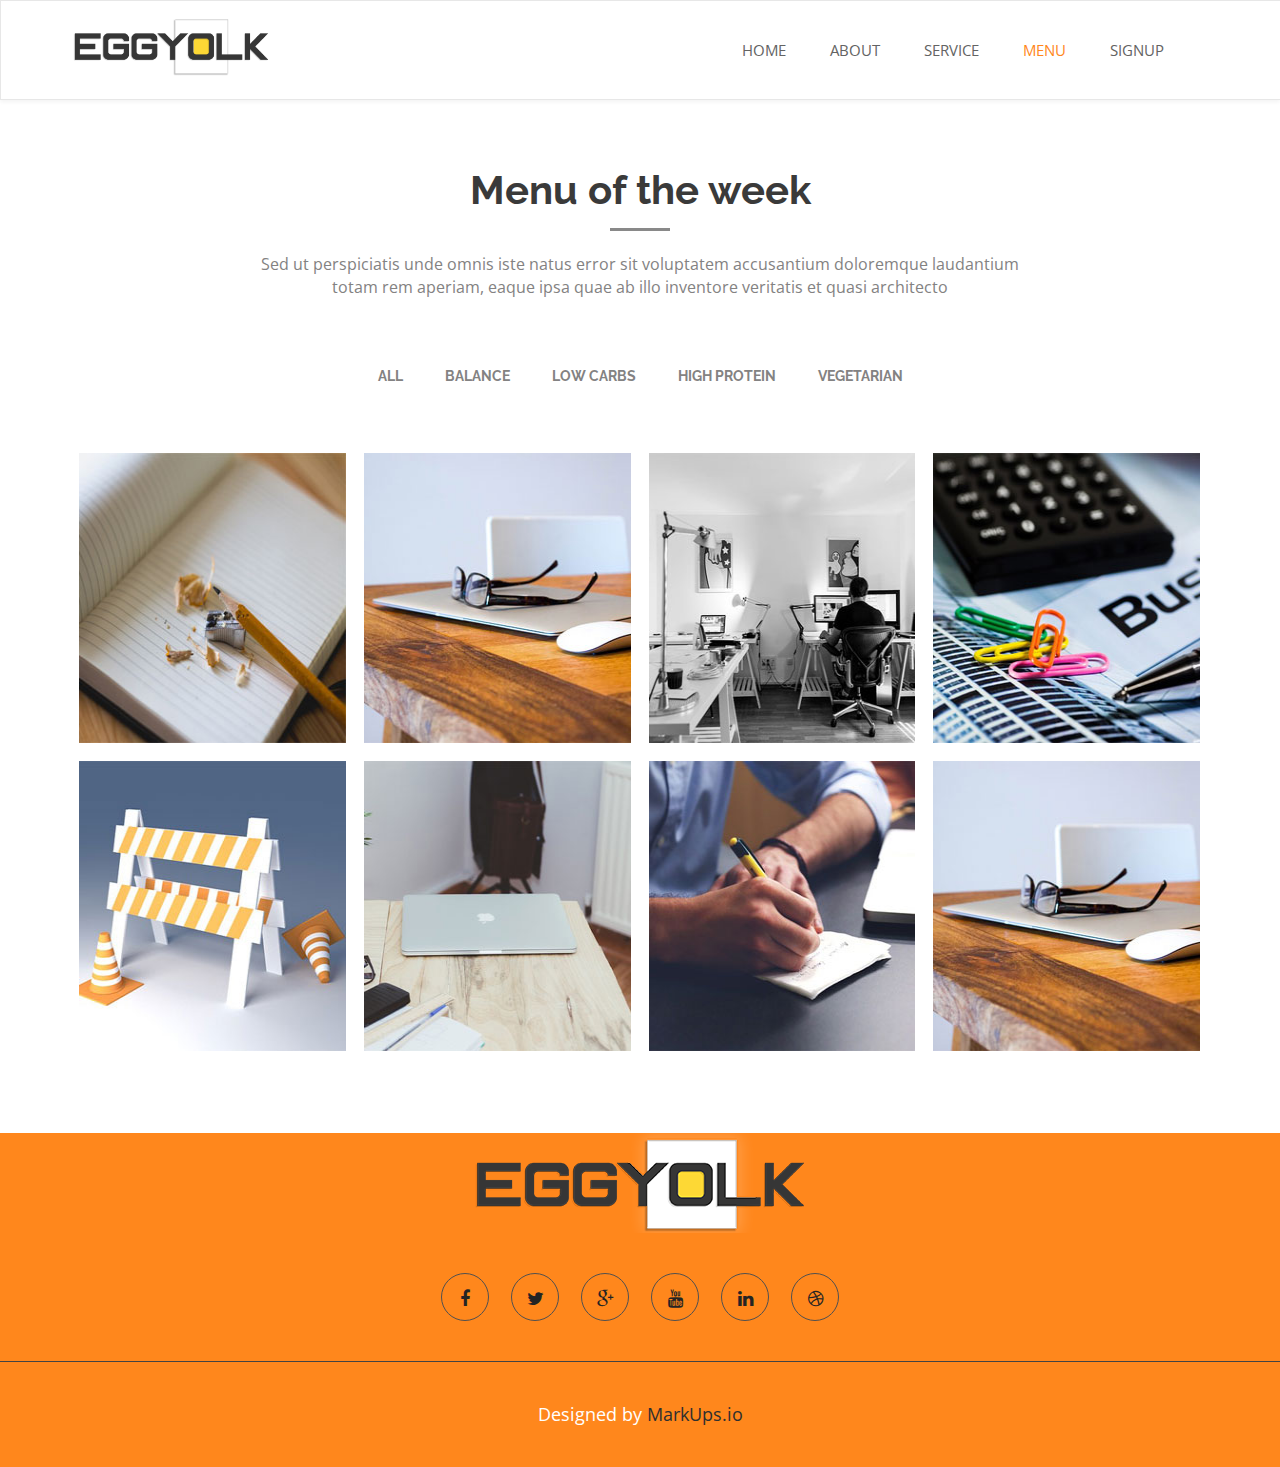
<file: menu.html>
<!DOCTYPE html>
<html lang="en">
  <head>
    <meta charset="utf-8">
    <meta http-equiv="X-UA-Compatible" content="IE=edge">
    <meta name="viewport" content="width=device-width, initial-scale=1">
    <!-- The above 3 meta tags *must* come first in the head; any other head content must come *after* these tags -->
    <title>EGGYOLK HOME</title>
    <!-- Favicon -->
    <link rel="shortcut icon" type="image/icon" href="assets/images/favicon.ico"/>
    <!-- Font Awesome -->
    <link href="assets/css/font-awesome.css" rel="stylesheet">
    <!-- Bootstrap -->
    <link href="assets/css/bootstrap.css" rel="stylesheet">
    <!-- Slick slider -->
    <link rel="stylesheet" type="text/css" href="assets/css/slick.css"/> 
    <!-- Fancybox slider -->
    <link rel="stylesheet" href="assets/css/jquery.fancybox.css" type="text/css" media="screen" /> 
    <!-- Animate css -->
    <link rel="stylesheet" type="text/css" href="assets/css/animate.css"/>  
     <!-- Theme color -->
    <link id="switcher" href="assets/css/theme-color/orange-theme.css" rel="stylesheet">
    
    <link href="preloader.css" rel="stylesheet">
    <!-- Main Style -->
    <link href="style.css" rel="stylesheet">


    <!-- Fonts -->
    <!-- Open Sans for body font -->
    <link href='https://fonts.googleapis.com/css?family=Open+Sans' rel='stylesheet' type='text/css'>
    <!-- Raleway for Title -->
    <link href='https://fonts.googleapis.com/css?family=Raleway' rel='stylesheet' type='text/css'>
    <!-- Pacifico for 404 page   -->
    <link href='https://fonts.googleapis.com/css?family=Pacifico' rel='stylesheet' type='text/css'>
    <!-- HTML5 shim and Respond.js for IE8 support of HTML5 elements and media queries -->
    <!-- WARNING: Respond.js doesn't work if you view the page via file:// -->
    <!--[if lt IE 9]>
      <script src="https://oss.maxcdn.com/html5shiv/3.7.2/html5shiv.min.js"></script>
      <script src="https://oss.maxcdn.com/respond/1.4.2/respond.min.js"></script>
    <![endif]-->
  </head>
  <body>

  <!-- BEGAIN PRELOADER -->
  <div id="preloader">
    <div class="loader">&nbsp;</div>
  </div>
  <!-- END PRELOADER -->    

  <!-- SCROLL TOP BUTTON -->
    <a class="scrollToTop" href="#"><i class="fa fa-chevron-up"></i></a>
  <!-- END SCROLL TOP BUTTON -->


  <!-- Start menu section -->
  <section id="menu-area">
    <nav class="navbar navbar-default main-navbar" role="navigation">  
      <div class="container">
        <div class="navbar-header">
          <!-- FOR MOBILE VIEW COLLAPSED BUTTON -->
          <button type="button" class="navbar-toggle collapsed" data-toggle="collapse" data-target="#navbar" aria-expanded="false" aria-controls="navbar">
            <span class="sr-only">Toggle navigation</span>
            <span class="icon-bar"></span>
            <span class="icon-bar"></span>
            <span class="icon-bar"></span>
          </button>
          <!-- LOGO -->                                               
           <a class="navbar-brand logo" href="index.html"><img src="assets/images/logo.png" alt="logo"></a>                      
        </div>
        <div id="navbar" class="navbar-collapse collapse">
          <ul id="top-menu" class="nav navbar-nav main-nav menu-scroll">
            <li ><a href="index.html">Home</a></li>
            <li><a href="#about">ABOUT</a></li>                    
            <li ><a href="service.html">SERVICE</a></li> 
            <li class="active"><a href="menu.html">MENU</a></li>
            <li><a href="signup.html" >SignUp </a></li> 
          </ul>                            
        </div><!--/.nav-collapse -->      
      </div>          
    </nav> 
  </section>
  <!-- End menu section -->


  <!-- Start Portfolio section -->
  <section id="portfolio">
    <div class="container">
      <div class="row">
        <div class="col-md-12">
          <div class="portfolio-area">
            <div class="title-area">
              <h2 class="tittle">Menu of the week</h2>
              <span class="tittle-line"></span>
              <p>Sed ut perspiciatis unde omnis iste natus error sit voluptatem accusantium doloremque laudantium totam rem aperiam, eaque ipsa quae ab illo inventore veritatis et quasi architecto</p>
            </div>
            <!-- Portfolio content -->
            <div class="portfolio-content">
                <!-- portfolio menu -->
               <div class="portfolio-menu">
                 <ul>
                   <li class="filter" data-filter="all">All</li>
                   <li class="filter" data-filter=".Balance">Balance</li>
                   <li class="filter" data-filter=".Carbs">Low Carbs</li>
                   <li class="filter" data-filter=".Protein">High Protein</li>
                   <li class="filter" data-filter=".Vegetarian">Vegetarian</li>
                 </ul>
               </div>
               <!-- Portfolio container -->
               <div id="mixit-container" class="portfolio-container">
                 <div class="single-portfolio mix Balance">
                   <div class="single-item">
                     <img src="assets/images/portfolio-img-small1.jpg" alt="img">
                     <div class="single-item-content">
                        <div class="portfolio-social-icon">
                          <a class="fancybox" data-fancybox-group="gallery" href="assets/images/portfolio-img-big1.jpg"><i class="fa fa-eye"></i></a>
                          <a class="link-btn" href="#"><i class="fa fa-link"></i></a>
                        </div>
                        <div class="portfolio-title">
                          <h4>Balance</h4>
                          <span>Salmon</span>
                        </div>
                     </div>
                   </div>
                 </div>
                 <div class="single-portfolio mix Balance">
                   <div class="single-item">
                     <img src="assets/images/portfolio-img-small2.jpg" alt="img">
                     <div class="single-item-content">
                        <div class="portfolio-social-icon">
                          <a class="fancybox" data-fancybox-group="gallery" href="assets/images/portfolio-img-big2.jpg"><i class="fa fa-eye"></i></a>
                          <a class="link-btn" href="#"><i class="fa fa-link"></i></a>
                        </div>
                        <div class="portfolio-title">
                          <h4>Balance</h4>
                          <span>Pasta</span>
                        </div>
                     </div>
                   </div>
                 </div>
                 <div class="single-portfolio mix Carbs">
                   <div class="single-item">
                     <img src="assets/images/portfolio-img-small3.jpg" alt="img">
                     <div class="single-item-content">
                        <div class="portfolio-social-icon">
                          <a class="fancybox" data-fancybox-group="gallery" href="assets/images/portfolio-img-big3.jpg"><i class="fa fa-eye"></i></a>
                          <a class="link-btn" href="#"><i class="fa fa-link"></i></a>
                        </div>
                        <div class="portfolio-title">
                          <h4>Low Carbs</h4>
                          <span>Salad</span>
                        </div>
                     </div>
                   </div>
                 </div>
                 <div class="single-portfolio mix Carbs">
                   <div class="single-item">
                     <img src="assets/images/portfolio-img-small4.jpg" alt="img">
                     <div class="single-item-content">
                        <div class="portfolio-social-icon">
                          <a class="fancybox" data-fancybox-group="gallery" href="assets/images/portfolio-img-big4.jpg"><i class="fa fa-eye"></i></a>
                          <a class="link-btn" href="#"><i class="fa fa-link"></i></a>
                        </div>
                        <div class="portfolio-title">
                          <h4>Low Carbs</h4>
                          <span>Avocado salad</span>
                        </div>
                     </div>
                   </div>
                 </div>
                 <div class="single-portfolio mix Protein">
                   <div class="single-item">
                     <img src="assets/images/portfolio-img-small5.jpg" alt="img">
                     <div class="single-item-content">
                        <div class="portfolio-social-icon">
                          <a class="fancybox" data-fancybox-group="gallery" href="assets/images/portfolio-img-big5.jpg"><i class="fa fa-eye"></i></a>
                          <a class="link-btn" href="#"><i class="fa fa-link"></i></a>
                        </div>
                        <div class="portfolio-title">
                          <h4>High Protein</h4>
                          <span>Steak</span>
                        </div>
                     </div>
                   </div>
                 </div>
                 <div class="single-portfolio mix Protein">
                   <div class="single-item">
                     <img src="assets/images/portfolio-img-small6.jpg" alt="img">
                     <div class="single-item-content">
                        <div class="portfolio-social-icon">
                          <a class="fancybox" data-fancybox-group="gallery" href="assets/images/portfolio-img-big6.jpg"><i class="fa fa-eye"></i></a>
                          <a class="link-btn" href="#"><i class="fa fa-link"></i></a>
                        </div>
                        <div class="portfolio-title">
                          <h4>High Protein</h4>
                          <span>Chicken Chop</span>
                        </div>
                     </div>
                   </div>
                 </div>
                 <div class="single-portfolio mix Vegetarian">
                   <div class="single-item">
                     <img src="assets/images/portfolio-img-small7.jpg" alt="img">
                     <div class="single-item-content">
                        <div class="portfolio-social-icon">
                          <a class="fancybox" data-fancybox-group="gallery" href="assets/images/portfolio-img-big7.jpg"><i class="fa fa-eye"></i></a>
                          <a class="link-btn" href="#"><i class="fa fa-link"></i></a>
                        </div>
                        <div class="portfolio-title">
                          <h4>Vegetarian</h4>
                          <span>Vegetarian</span>
                        </div>
                     </div>
                   </div>
                 </div>
                 <div class="single-portfolio mix Vegetarian">
                   <div class="single-item">
                     <img src="assets/images/portfolio-img-small2.jpg" alt="img">
                     <div class="single-item-content">
                        <div class="portfolio-social-icon">
                          <a class="fancybox" data-fancybox-group="gallery" href="assets/images/portfolio-img-big2.jpg"><i class="fa fa-eye"></i></a>
                          <a class="link-btn" href="#"><i class="fa fa-link"></i></a>
                        </div>
                        <div class="portfolio-title">
                          <h4>Vegetarian</h4>
                          <span>Vegetarian</span>
                        </div>
                     </div>
                   </div>
                 </div>
               </div>      
            </div>
          </div>
        </div>
      </div>
    </div>
  </section>
  <!-- End Portfolio section -->

 

  <!-- Start Footer -->    
  <footer id="footer">
    <div class="footer-top">
      <div class="container">
        <div class="row">
          <div class="col-md-12">
            <div class="footer-top-area">             
                <a class="footer-logo" href="index.html"><img src="assets/images/footerlogo.png" alt="Logo"></a>              
              <div class="footer-social">
                <a class="facebook" href="#"><span class="fa fa-facebook"></span></a>
                <a class="twitter" href="#"><span class="fa fa-twitter"></span></a>
                <a class="google-plus" href="#"><span class="fa fa-google-plus"></span></a>
                <a class="youtube" href="#"><span class="fa fa-youtube"></span></a>
                <a class="linkedin" href="#"><span class="fa fa-linkedin"></span></a>
                <a class="dribbble" href="#"><span class="fa fa-dribbble"></span></a>
              </div>
            </div>
          </div>
        </div>
      </div>
    </div>
    <div class="footer-bottom">
      <p>Designed by <a rel="nofollow" href="http://www.markups.io/">MarkUps.io</a></p>
    </div>
  </footer>
  <!-- End Footer -->
  <!-- initialize jQuery Library --> 
  <script src="https://ajax.googleapis.com/ajax/libs/jquery/1.11.3/jquery.min.js"></script>
  <!-- Include all compiled plugins (below), or include individual files as needed -->
  <!-- Bootstrap -->
  <script src="assets/js/bootstrap.js"></script>
  <!-- Slick Slider -->
  <script type="text/javascript" src="assets/js/slick.js"></script>
  <!-- Counter -->
  <script type="text/javascript" src="assets/js/waypoints.js"></script>
  <script type="text/javascript" src="assets/js/jquery.counterup.js"></script>
  <!-- mixit slider -->
  <script type="text/javascript" src="assets/js/jquery.mixitup.js"></script>
  <!-- Add fancyBox -->        
  <script type="text/javascript" src="assets/js/jquery.fancybox.pack.js"></script>
  <!-- Wow animation -->
  <script type="text/javascript" src="assets/js/wow.js"></script> 

  <!-- Custom js -->
  <script type="text/javascript" src="assets/js/custom.js"></script>
    
  </body>
</html>
</file>
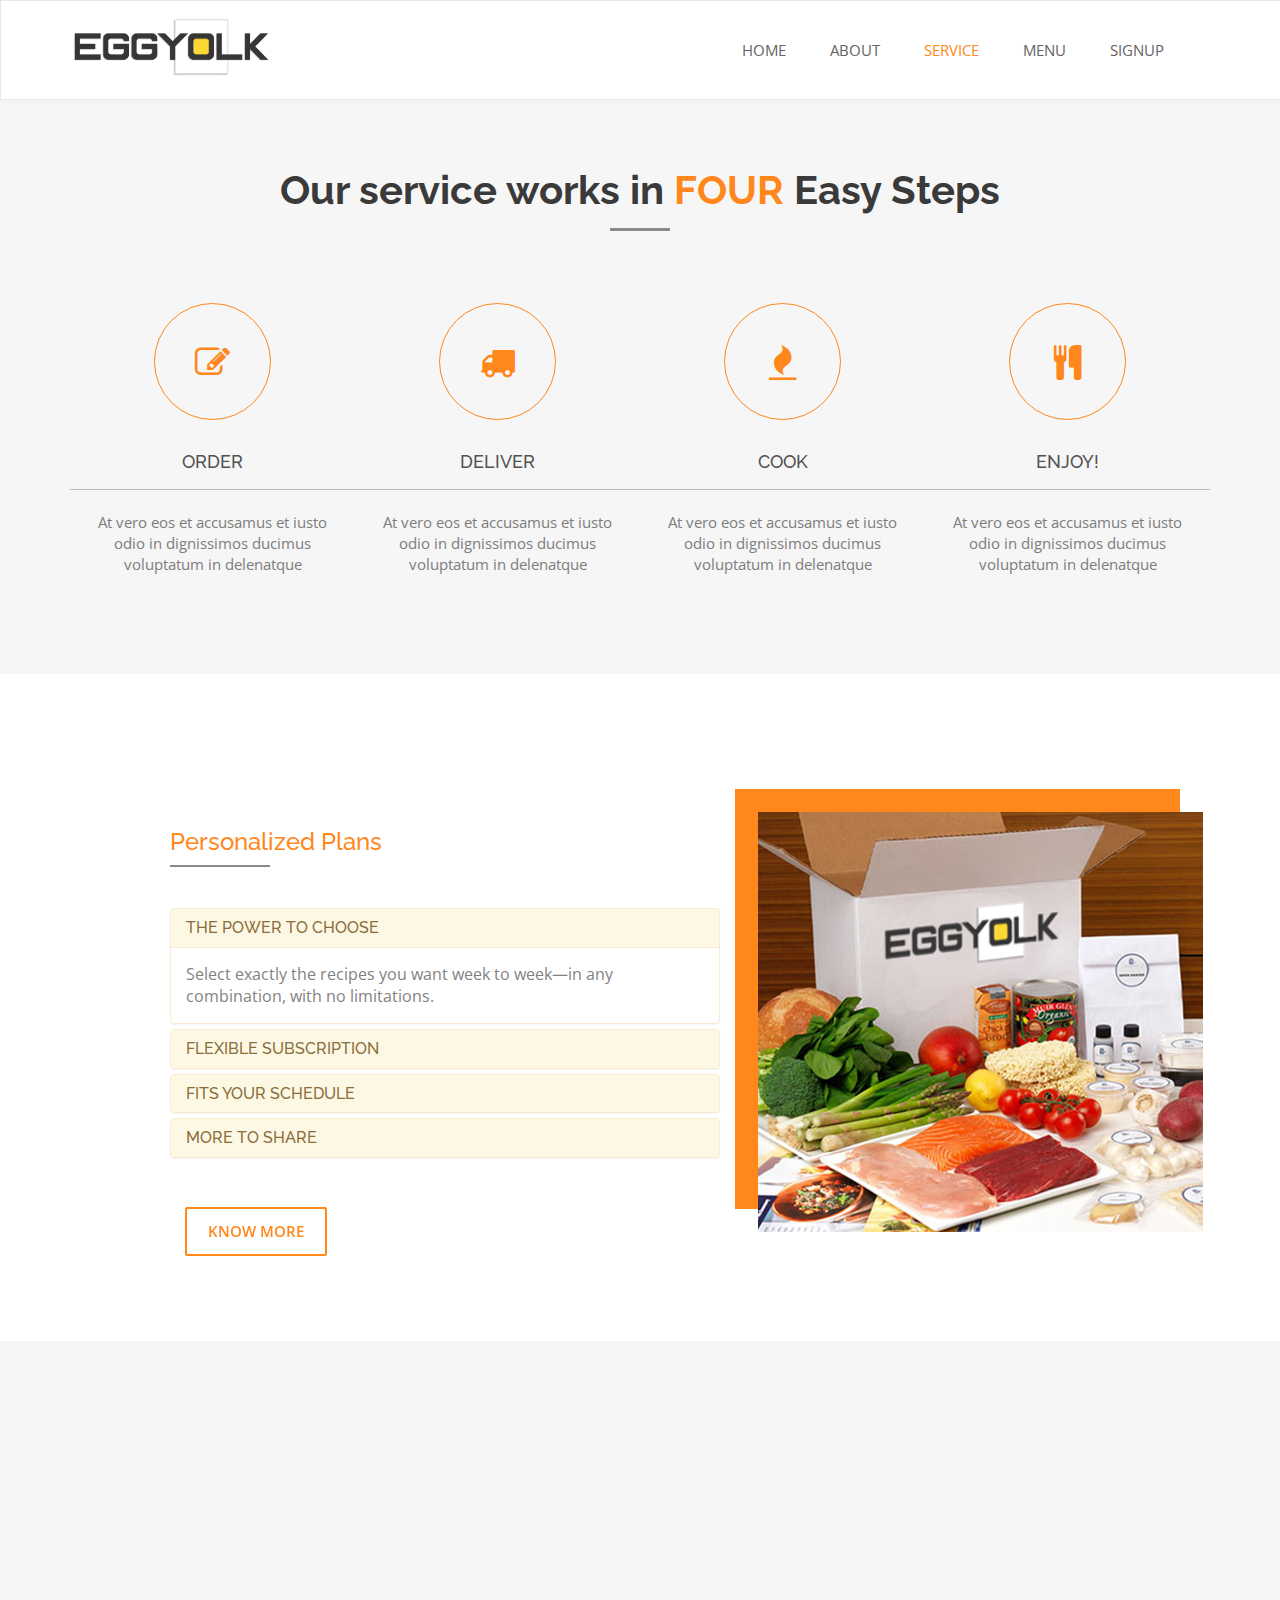
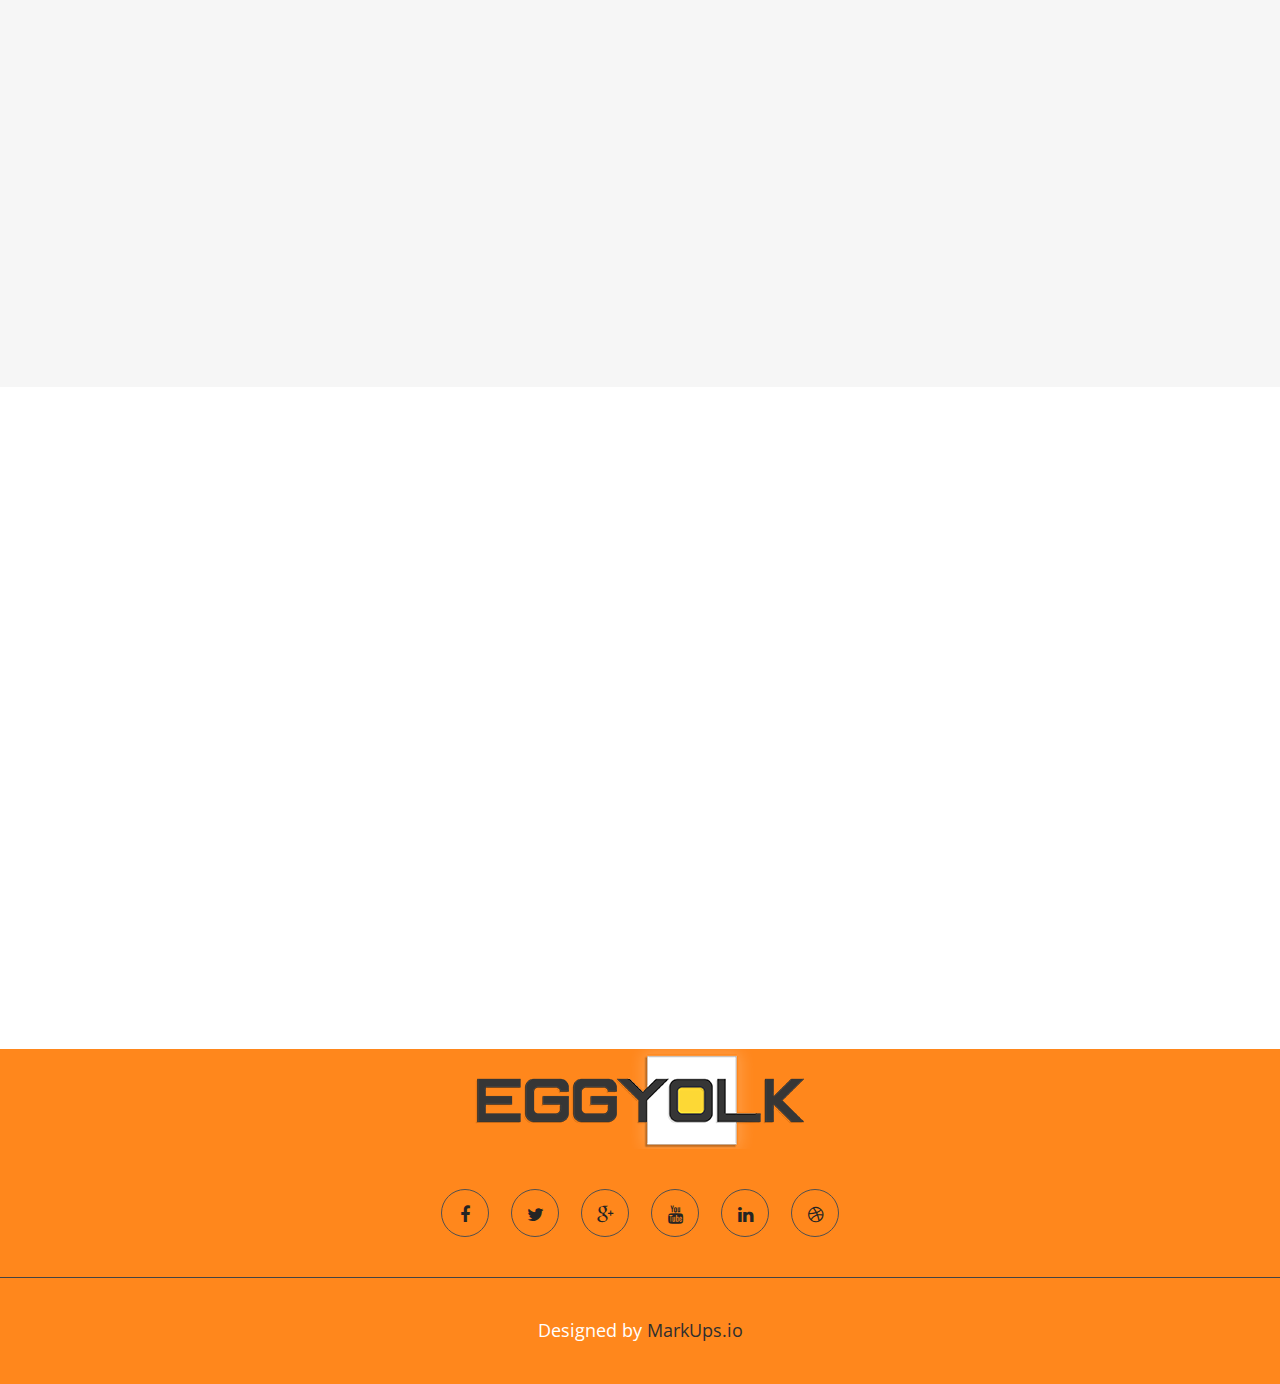
<file: service.html>
<!DOCTYPE html>
<html lang="en">
  <head>
    <meta charset="utf-8">
    <meta http-equiv="X-UA-Compatible" content="IE=edge">
    <meta name="viewport" content="width=device-width, initial-scale=1">
    <!-- The above 3 meta tags *must* come first in the head; any other head content must come *after* these tags -->
    <title>EGGYOLK HOME</title>
    <!-- Favicon -->
    <link rel="shortcut icon" type="image/icon" href="assets/images/favicon.ico"/>
    <!-- Font Awesome -->
    <link href="assets/css/font-awesome.css" rel="stylesheet">
    <!-- Bootstrap -->
    <link href="assets/css/bootstrap.css" rel="stylesheet">
    <!-- Slick slider -->
    <link rel="stylesheet" type="text/css" href="assets/css/slick.css"/> 
    <!-- Fancybox slider -->
    <link rel="stylesheet" href="assets/css/jquery.fancybox.css" type="text/css" media="screen" /> 
    <!-- Animate css -->
    <link rel="stylesheet" type="text/css" href="assets/css/animate.css"/>  
     <!-- Theme color -->
    <link id="switcher" href="assets/css/theme-color/orange-theme.css" rel="stylesheet">
    
    <link href="preloader.css" rel="stylesheet">
    <!-- Main Style -->
    <link href="style.css" rel="stylesheet">


    <!-- Fonts -->
    <!-- Open Sans for body font -->
    <link href='https://fonts.googleapis.com/css?family=Open+Sans' rel='stylesheet' type='text/css'>
    <!-- Raleway for Title -->
    <link href='https://fonts.googleapis.com/css?family=Raleway' rel='stylesheet' type='text/css'>
    <!-- Pacifico for 404 page   -->
    <link href='https://fonts.googleapis.com/css?family=Pacifico' rel='stylesheet' type='text/css'>
    <!-- HTML5 shim and Respond.js for IE8 support of HTML5 elements and media queries -->
    <!-- WARNING: Respond.js doesn't work if you view the page via file:// -->
    <!--[if lt IE 9]>
      <script src="https://oss.maxcdn.com/html5shiv/3.7.2/html5shiv.min.js"></script>
      <script src="https://oss.maxcdn.com/respond/1.4.2/respond.min.js"></script>
    <![endif]-->
  </head>
  <body>

  <!-- BEGAIN PRELOADER -->
  <div id="preloader">
    <div class="loader">&nbsp;</div>
  </div>
  <!-- END PRELOADER -->    

  <!-- SCROLL TOP BUTTON -->
    <a class="scrollToTop" href="#"><i class="fa fa-chevron-up"></i></a>
  <!-- END SCROLL TOP BUTTON -->

  <!-- Start menu section -->
  <section id="menu-area">
    <nav class="navbar navbar-default main-navbar" role="navigation">  
      <div class="container">
        <div class="navbar-header">
          <!-- FOR MOBILE VIEW COLLAPSED BUTTON -->
          <button type="button" class="navbar-toggle collapsed" data-toggle="collapse" data-target="#navbar" aria-expanded="false" aria-controls="navbar">
            <span class="sr-only">Toggle navigation</span>
            <span class="icon-bar"></span>
            <span class="icon-bar"></span>
            <span class="icon-bar"></span>
          </button>
          <!-- LOGO -->                                               
           <a class="navbar-brand logo" href="index.html"><img src="assets/images/logo.png" alt="logo"></a>                      
        </div>
        <div id="navbar" class="navbar-collapse collapse">
          <ul id="top-menu" class="nav navbar-nav main-nav menu-scroll">
            <li ><a href="index.html">Home</a></li>
            <li><a href="index.html">ABOUT</a></li>                    
            <li class="active"><a href="service.html">SERVICE</a></li> 
            <li><a href="menu.html">MENU</a></li>
            <li><a href="signup.html" >SignUp </a></li> 
          </ul>                            
        </div><!--/.nav-collapse -->     
      </div>          
    </nav> 
  </section>
  <!-- End menu section -->

               
  

  <!-- Start service section -->
            <section id="service">
              <div class="container">
                <div class="row">
                  <div class="col-md-12">
                    <div class="service-area">
                      <div class="title-area">
                        <h2 class="tittle">Our service works in <span>FOUR</span> Easy Steps</h2>
                        <span class="tittle-line"></span>
                      </div>
                      
                      <div class="welcome-content">
              <ul class="wc-table">
                <li>
                  <div class="single-wc-content wow fadeInUp">
                    <span class="fa fa-edit wc-icon"></span>
                    <h4 class="wc-tittle">Order</h4>
                    <p>At vero eos et accusamus et iusto odio in dignissimos ducimus voluptatum in delenatque </p>
                  </div>
                </li>
                <li>
                  <div class="single-wc-content wow fadeInUp">
                    <span class="fa fa-truck  wc-icon"></span>
                    <h4 class="wc-tittle">Deliver</h4>
                    <p>At vero eos et accusamus et iusto odio in dignissimos ducimus voluptatum in delenatque </p>
                  </div>
                </li>
                <li>
                  <div class="single-wc-content wow fadeInUp">
                    <span class="fa fa-fire wc-icon"></span>
                    <h4 class="wc-tittle">Cook</h4>
                    <p>At vero eos et accusamus et iusto odio in dignissimos ducimus voluptatum in delenatque </p>
                  </div>
                </li>
                <li>
                  <div class="single-wc-content wow fadeInUp">
                    <span class="fa fa-cutlery wc-icon"></span>
                    <h4 class="wc-tittle">Enjoy!</h4>
                    <p>At vero eos et accusamus et iusto odio in dignissimos ducimus voluptatum in delenatque </p>
                  </div>
                </li>
              </ul>
            </div>
                     
          </div>
        </div>
      </div>
    </div>
  </section>
  <!-- End service section -->
    
    
    
    
     <!-- Start Team action -->
  <section id="team">
    <div class="container">
      <div class="row">
        <div class="col-md-12">
          <div class="service-area">
            
            <!-- service content -->
            
            <div class="service-content">
              <div class="roll">
                <div class="col-md-7 col-sm-6 col-xs-12">
                  <div class="about-right wow fadeInRight">
                    <div class="title-area">
                      <h3><span>Personalized Plans </span> </h3>
                      <span class="tittle-line"></span>
                      
                        <div class="panel-group" id="accordion" role="tablist" aria-multiselectable="true">
                          
                            <div class="panel panel-warning ">
                              <div class="panel-heading" role="tab" id="headingOne">
                                <h4 class="panel-title">
                                  <a role="button" data-toggle="collapse" data-parent="#accordion" href="#collapseOne" aria-expanded="true" aria-controls="collapseOne">
                                    THE POWER TO CHOOSE
                                  </a>
                                </h4>
                              </div>
                              <div id="collapseOne" class="panel-collapse collapse in" role="tabpanel" aria-labelledby="headingOne">
                                <div class="panel-body">
                                  Select exactly the recipes you want week to week—in any combination, with no limitations.    </div>
                              </div>
                            </div>
                            
                            <div class="panel panel-warning">
                              <div class="panel-heading" role="tab" id="headingTwo">
                                <h4 class="panel-title">
                                  <a class="collapsed" role="button" data-toggle="collapse" data-parent="#accordion" href="#collapseTwo" aria-expanded="false" aria-controls="collapseTwo">
                                FLEXIBLE SUBSCRIPTION
                                  </a>
                                </h4>
                              </div>
                              <div id="collapseTwo" class="panel-collapse collapse" role="tabpanel" aria-labelledby="headingTwo">
                                <div class="panel-body">
                                 Skip weeks, swap recipes, and cancel anytime—only order what and when you want. No commitments.       </div>
                              </div>
                            </div>
                            
                            <div class="panel panel-warning">
                              <div class="panel-heading" role="tab" id="headingThree">
                                <h4 class="panel-title">
                                  <a class="collapsed" role="button" data-toggle="collapse" data-parent="#accordion" href="#collapseThree" aria-expanded="false" aria-controls="collapseThree">
                                   FITS YOUR SCHEDULE  </a>
                                </h4>
                              </div>
                              <div id="collapseThree" class="panel-collapse collapse" role="tabpanel" aria-labelledby="headingThree">
                                <div class="panel-body">
                                Cook anywhere from twice a week to every night. Change your delivery day for any week.  </div>
                              </div>
                            </div>
                            
                            
                            <div class="panel panel-warning">
                              <div class="panel-heading" role="tab" id="headingThree">
                                <h4 class="panel-title">
                                  <a class="collapsed" role="button" data-toggle="collapse" data-parent="#accordion" href="#collapseFour" aria-expanded="false" aria-controls="collapseThree">
                              MORE TO SHARE      </a>
                                </h4>
                              </div>
                              <div id="collapseFour" class="panel-collapse collapse" role="tabpanel" aria-labelledby="headingThree">
                                <div class="panel-body">
                              Enjoy dishes in two, three, or four servings, and adjust depending on who’s coming to dinner.    </div>
                              </div>
                            </div>
                          </div>
                        
                      <div class="about-btn-area">
                        <a href="signup.html" class="button button-default" data-text="KNOW MORE"><span>KNOW MORE</span></a>
                      </div>                    
                    </div>
                  </div>
                </div>
                <div class="about-left wow fadeInRight">
                  <img src="assets/images/pic3.png" alt="img">
                </div>
              </div>
              
            </div>
          </div>
        </div>
      </div>
    </div>
  </section>
  <!-- Start Team action -->
  
  
  
    <!-- Start service section -->
  <section id="service">
    <div class="container">
      <div class="row">
        <div class="col-md-12">
          <div class="service-area">
            <!-- service content -->
            
            <div class="service-content">
              <div class="roll">
                <div class="about-left wow fadeInRight">
                  <img src="assets/images/pic1.png" alt="img">
                </div>
                
                
                <div class="col-md-7 col-sm-6 col-xs-12">
                  <div class="about-right wow fadeInRight">
                    <div class="title-area">
                      <h3><span>Foolproof Recipes</span> </h3>
                      <span class="tittle-line"></span>
                          
                          <div class="panel-group" id="accordion" role="tablist" aria-multiselectable="true">
                          
                            <div class="panel panel-warning ">
                              <div class="panel-heading" role="tab" id="heading1">
                                <h4 class="panel-title">
                                  <a role="button" data-toggle="collapse" data-parent="#accordion" href="#collapse1" aria-expanded="true" aria-controls="collapse1">
                                  A NEW SEASONAL MENU EVERY WEEK
                                  </a>
                                </h4>
                              </div>
                              <div id="collapse1" class="panel-collapse collapse in" role="tabpanel" aria-labelledby="heading1">
                                <div class="panel-body">
                                 From 20-minute quick prep recipes to full culinary adventures in under an hour.
                                11 original chef-designed recipes. 
                                   Great for every cooking level.
                               </div>
                            </div>
                          </div>
                            
                             <div class="panel panel-warning">
                              <div class="panel-heading" role="tab" id="heading2">
                                <h4 class="panel-title">
                                  <a class="collapsed" role="button" data-toggle="collapse" data-parent="#accordion" href="#collapse2" aria-expanded="false" aria-controls="collapse2">
                                  HIGH-QUALITY INGREDIENTS
                                  </a>
                                </h4>
                              </div>
                              <div id="collapse2" class="panel-collapse collapse" role="tabpanel" aria-labelledby="heading2">
                                <div class="panel-body">
                                  Responsibly sourced meats and sustainable seafood
                                  Farm-sourced seasonal ingredients
                                </div>
                            </div>
                            </div>
                            
                            <div class="panel panel-warning">
                              <div class="panel-heading" role="tab" id="heading3">
                                <h4 class="panel-title">
                                  <a class="collapsed" role="button" data-toggle="collapse" data-parent="#accordion" href="#collapse3" aria-expanded="false" aria-controls="collapse3">
                                  TAILORED TO YOUR PREFERENCES </a>
                                </h4>
                              </div>
                              <div id="collapse3" class="panel-collapse collapse" role="tabpanel" aria-labelledby="heading3">
                                <div class="panel-body">
                                  Omnivores,Seafoodlovers, Vegetarians, Dessert seekers we got you covered
                                </div>
                                 </div>
                            </div>
                          </div>
                        
                          
                       
                          
                          
                      <div class="about-btn-area">
                        <a href="signup.html" class="button button-default" data-text="KNOW MORE"><span>KNOW MORE</span></a>
                      </div>                    
                    </div>
                  </div>
                </div>
                
              </div>
              
            </div>
          </div>
        </div>
      </div>
    </div>
  </section>
  <!-- End service section -->
  



     <!-- Start Team action -->
  <section id="team">
    <div class="container">
      <div class="row">
        <div class="col-md-12">
          <div class="service-area">
            
            <!-- service content -->
            
            <div class="service-content">
              <div class="roll">
                <div class="col-md-7 col-sm-6 col-xs-12">
                  <div class="about-right wow fadeInRight">
                    <div class="title-area">
                      <h3><span>Personalized Plans </span> </h3>
                      <span class="tittle-line"></span>
                      
                        
                        
                        
                        <div class="panel-group" id="accordion" role="tablist" aria-multiselectable="true">
                          
                            <div class="panel panel-warning ">
                              <div class="panel-heading" role="tab" id="headingOne">
                                <h4 class="panel-title">
                                  <a role="button" data-toggle="collapse" data-parent="#accordion" href="#one" aria-expanded="true" aria-controls="one">
                                    PRE-PORTIONED
                                  </a>
                                </h4>
                              </div>
                              <div id="one" class="panel-collapse collapse in" role="tabpanel" aria-labelledby="headingOne">
                                <div class="panel-body">
                                 Get the ingredients you need in just the right amounts to cook the recipes you choose </div>
                             </div>
                            </div>
                            
                            <div class="panel panel-warning">
                              <div class="panel-heading" role="tab" id="headingTwo">
                                <h4 class="panel-title">
                                  <a class="collapsed" role="button" data-toggle="collapse" data-parent="#accordion" href="#Two" aria-expanded="false" aria-controls="Two">
                               CAREFULLY CURATED
                                  </a>
                                </h4>
                              </div>
                              <div id="Two" class="panel-collapse collapse" role="tabpanel" aria-labelledby="headingTwo">
                                <div class="panel-body">
                                  Explore a full range of seasonal produce and specialty items you may not find in stores.       </div>
                             </div>
                            </div>
                            
                            <div class="panel panel-warning">
                              <div class="panel-heading" role="tab" id="headingThree">
                                <h4 class="panel-title">
                                  <a class="collapsed" role="button" data-toggle="collapse" data-parent="#accordion" href="#Three" aria-expanded="false" aria-controls="Three">
                                  HANDLED WITH CARE</a>
                                </h4>
                              </div>
                              <div id="Three" class="panel-collapse collapse" role="tabpanel" aria-labelledby="headingThree">
                                <div class="panel-body">
                                Your box is hand-packed and shipped via local couriers or FedEx, arriving between 8am and 8pm. </div>
                              </div>
                            </div>
                            
                            
                            <div class="panel panel-warning">
                              <div class="panel-heading" role="tab" id="headingFour">
                                <h4 class="panel-title">
                                  <a class="collapsed" role="button" data-toggle="collapse" data-parent="#accordion" href="#Four" aria-expanded="false" aria-controls="Four">
                               NO NEED TO BE HOME   </a>
                                </h4>
                              </div>
                              <div id="Four" class="panel-collapse collapse" role="tabpanel" aria-labelledby="headingFour">
                                <div class="panel-body">
                               Enjoy dishes in two, three, or four servings, and adjust depending on who’s coming to dinner.    </div>
                             </div>
                            </div>
                          </div>
                        
                        
                        
                      <div class="about-btn-area">
                        <a href="signup.html" class="button button-default" data-text="KNOW MORE"><span>KNOW MORE</span></a>
                      </div>                    
                    </div>
                  </div>
                </div>
                <div class="about-left wow fadeInRight">
                  <img src="assets/images/pic3.png" alt="img">
                </div>
              </div>
              
            </div>
          </div>
        </div>
      </div>
    </div>
  </section>
  <!-- Start Team action -->





  <!-- Start Footer -->    
  <footer id="footer">
    <div class="footer-top">
      <div class="container">
        <div class="row">
          <div class="col-md-12">
            <div class="footer-top-area">             
                <a class="footer-logo" href="index.html"><img src="assets/images/footerlogo.png" alt="Logo"></a>              
              <div class="footer-social">
                <a class="facebook" href="#"><span class="fa fa-facebook"></span></a>
                <a class="twitter" href="#"><span class="fa fa-twitter"></span></a>
                <a class="google-plus" href="#"><span class="fa fa-google-plus"></span></a>
                <a class="youtube" href="#"><span class="fa fa-youtube"></span></a>
                <a class="linkedin" href="#"><span class="fa fa-linkedin"></span></a>
                <a class="dribbble" href="#"><span class="fa fa-dribbble"></span></a>
              </div>
            </div>
          </div>
        </div>
      </div>
    </div>
    <div class="footer-bottom">
      <p>Designed by <a rel="nofollow" href="http://www.markups.io/">MarkUps.io</a></p>
    </div>
  </footer>
  <!-- End Footer -->

  <!-- initialize jQuery Library --> 
  <script src="https://ajax.googleapis.com/ajax/libs/jquery/1.11.3/jquery.min.js"></script>
  <!-- Include all compiled plugins (below), or include individual files as needed -->
  <!-- Bootstrap -->
  <script src="assets/js/bootstrap.js"></script>
  <!-- Slick Slider -->
  <script type="text/javascript" src="assets/js/slick.js"></script>
  <!-- Counter -->
  <script type="text/javascript" src="assets/js/waypoints.js"></script>
  <script type="text/javascript" src="assets/js/jquery.counterup.js"></script>
  <!-- mixit slider -->
  <script type="text/javascript" src="assets/js/jquery.mixitup.js"></script>
  <!-- Add fancyBox -->        
  <script type="text/javascript" src="assets/js/jquery.fancybox.pack.js"></script>
  <!-- Wow animation -->
  <script type="text/javascript" src="assets/js/wow.js"></script> 
  
  <!-- Wizard js -->
  <script type="text/javascript" src="assets/js/wizard.js"></script>
  
  <!-- Custom js -->
  <script type="text/javascript" src="assets/js/custom.js"></script>
    
  </body>
</html>
</file>
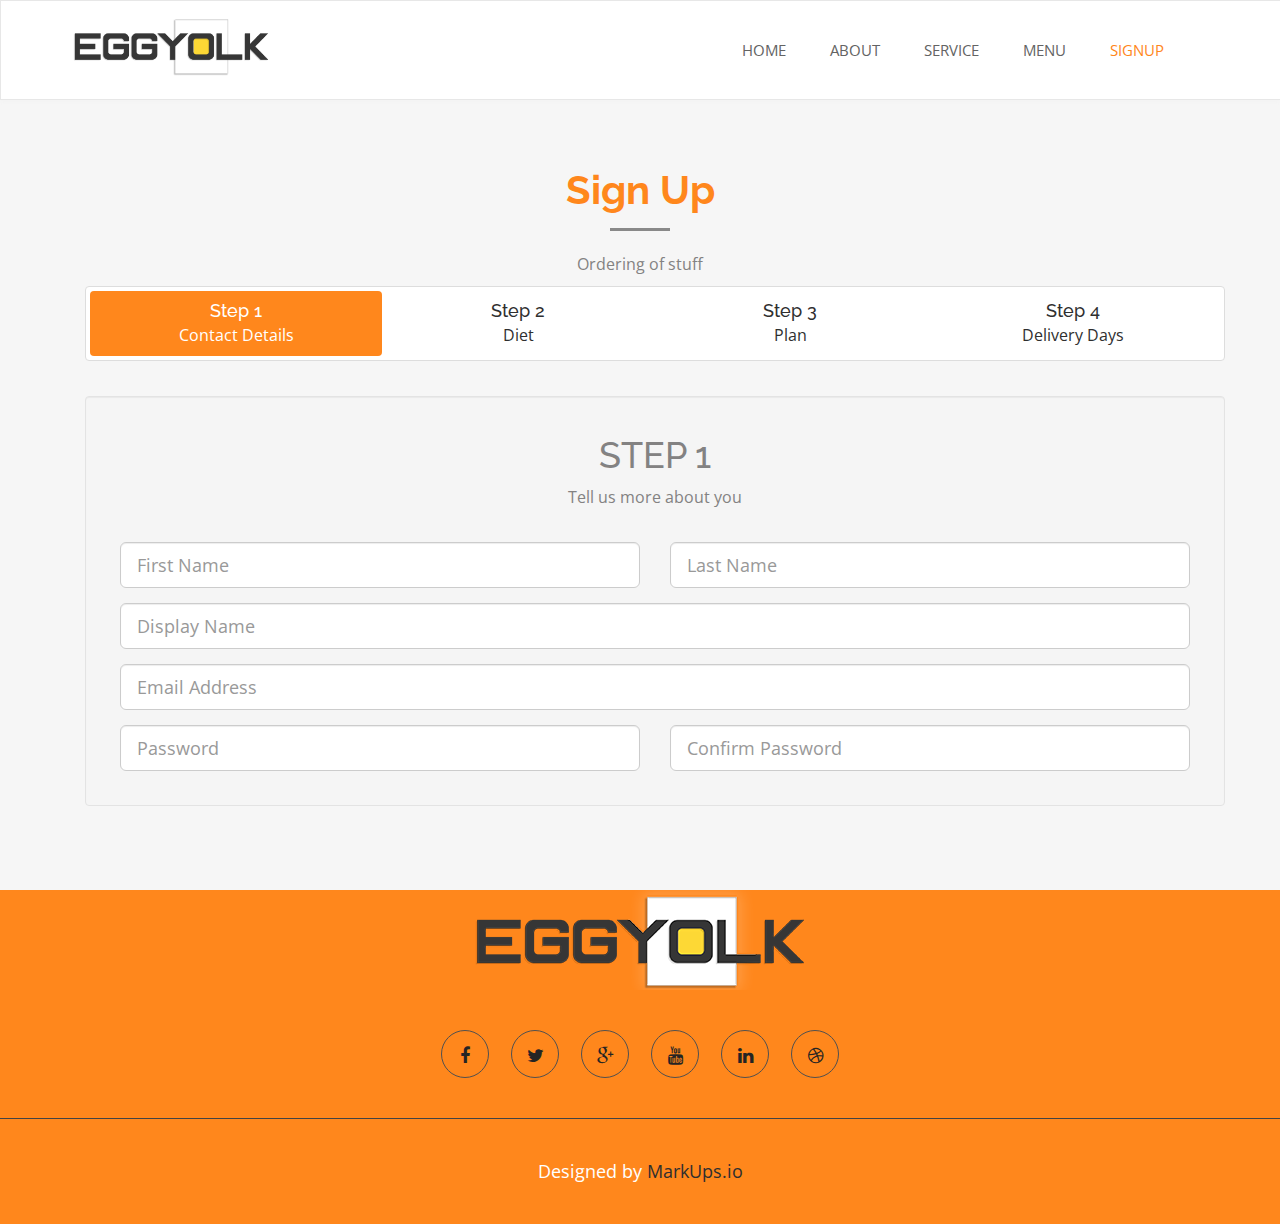
<file: signup.html>
<!DOCTYPE html>
<html lang="en">
  <head>
    <meta charset="utf-8">
    <meta http-equiv="X-UA-Compatible" content="IE=edge">
    <meta name="viewport" content="width=device-width, initial-scale=1">
    <!-- The above 3 meta tags *must* come first in the head; any other head content must come *after* these tags -->
    <title>EGGYOLK HOME</title>
    <!-- Favicon -->
    <link rel="shortcut icon" type="image/icon" href="assets/images/favicon.ico"/>
    <!-- Font Awesome -->
    <link href="assets/css/font-awesome.css" rel="stylesheet">
    <!-- Bootstrap -->
    <link href="assets/css/bootstrap.css" rel="stylesheet">
    <!-- Slick slider -->
    <link rel="stylesheet" type="text/css" href="assets/css/slick.css"/> 
    <!-- Fancybox slider -->
    <link rel="stylesheet" href="assets/css/jquery.fancybox.css" type="text/css" media="screen" /> 
    <!-- Animate css -->
    <link rel="stylesheet" type="text/css" href="assets/css/animate.css"/>  
     <!-- Theme color -->
    <link id="switcher" href="assets/css/theme-color/orange-theme.css" rel="stylesheet">
    
    <link href="preloader.css" rel="stylesheet">
    <!-- Main Style -->
    <link href="style.css" rel="stylesheet">


    <!-- Fonts -->
    <!-- Open Sans for body font -->
    <link href='https://fonts.googleapis.com/css?family=Open+Sans' rel='stylesheet' type='text/css'>
    <!-- Raleway for Title -->
    <link href='https://fonts.googleapis.com/css?family=Raleway' rel='stylesheet' type='text/css'>
    <!-- Pacifico for 404 page   -->
    <link href='https://fonts.googleapis.com/css?family=Pacifico' rel='stylesheet' type='text/css'>
    <!-- HTML5 shim and Respond.js for IE8 support of HTML5 elements and media queries -->
    <!-- WARNING: Respond.js doesn't work if you view the page via file:// -->
    <!--[if lt IE 9]>
      <script src="https://oss.maxcdn.com/html5shiv/3.7.2/html5shiv.min.js"></script>
      <script src="https://oss.maxcdn.com/respond/1.4.2/respond.min.js"></script>
    <![endif]-->
  </head>
  <body>

  <!-- BEGAIN PRELOADER -->
  <div id="preloader">
    <div class="loader">&nbsp;</div>
  </div>
  <!-- END PRELOADER -->    

  <!-- SCROLL TOP BUTTON -->
    <a class="scrollToTop" href="#"><i class="fa fa-chevron-up"></i></a>
  <!-- END SCROLL TOP BUTTON -->

  <!-- Start menu section -->
  <section id="menu-area">
    <nav class="navbar navbar-default main-navbar" role="navigation">  
      <div class="container">
        <div class="navbar-header">
          <!-- FOR MOBILE VIEW COLLAPSED BUTTON -->
          <button type="button" class="navbar-toggle collapsed" data-toggle="collapse" data-target="#navbar" aria-expanded="false" aria-controls="navbar">
            <span class="sr-only">Toggle navigation</span>
            <span class="icon-bar"></span>
            <span class="icon-bar"></span>
            <span class="icon-bar"></span>
          </button>
          <!-- LOGO -->                                               
           <a class="navbar-brand logo" href="index.html"><img src="assets/images/logo.png" alt="logo"></a>                      
        </div>
        <div id="navbar" class="navbar-collapse collapse">
          <ul id="top-menu" class="nav navbar-nav main-nav menu-scroll">
           <li ><a href="index.html">Home</a></li>
            <li><a href="#about">ABOUT</a></li>                    
            <li ><a href="service.html">SERVICE</a></li> 
            <li><a href="menu.html">MENU</a></li>
            <li class="active"><a href="signup.html" >SignUp </a></li> 
          </ul>                            
        </div><!--/.nav-collapse -->   
      </div>          
    </nav> 
  </section>
  <!-- End menu section -->

               
  

  <!-- Start service section -->
            <section id="service">
              <div class="container">
                <div class="row">
                  <div class="col-md-12">
                    <div class="service-area">
                      <div class="title-area">
                        <h2 class="tittle"><span>Sign Up</span> </h2>
                        <span class="tittle-line"></span>
                        <p>Ordering of stuff</p>
                      </div>
                      
                      <!-- Start Wizard-->
                      <div class="container">
                      <div class="row form-group">
                            <div class="col-xs-12">
                                <ul class="nav nav-pills nav-justified thumbnail setup-panel">
                                    <li class="active"><a href="#step-1">
                                        <h4 class="list-group-item-heading">Step 1</h4>
                                        <p class="list-group-item-text">Contact Details </p>
                                    </a></li>
                                    <li class="asd"><a href="#step-2">
                                        <h4 class="list-group-item-heading"> Step 2</h4>
                                        <p class="list-group-item-text">Diet</p>
                                    </a></li>
                                    <li class="asd"><a href="#step-3">
                                        <h4 class="list-group-item-heading">Step 3</h4>
                                        <p class="list-group-item-text">Plan</p>
                                    </a></li>
                                    
                                    <li class="asd"><a href="#step-4">
                                        <h4 class="list-group-item-heading">Step 4</h4>
                                        <p class="list-group-item-text">Delivery Days</p>
                                    </a></li>
                                    
                                </ul>
                            </div>
                      </div>
              <div class="row setup-content" id="step-1">
                  <div class="col-xs-12">
                      <div class="col-md-12 well text-center">
                          <h1> STEP 1</h1>
                          <p>Tell us more about you</p>
                          <form>
                            <br>
                            <div class="col-md-12 text-center">
                            
                            <div class="row">
                                  <div class="col-xs-6 col-sm-6 col-md-6">
                                    <div class="form-group">
                                                  <input type="text" name="first_name" id="first_name" class="form-control input-lg" placeholder="First Name" tabindex="1">
                                    </div>
                                  </div>
                                  <div class="col-xs-6 col-sm-6 col-md-6">
                                    <div class="form-group">
                                      <input type="text" name="last_name" id="last_name" class="form-control input-lg" placeholder="Last Name" tabindex="2">
                                    </div>
                                  </div>
                                </div>
                                <div class="form-group">
                                  <input type="text" name="display_name" id="display_name" class="form-control input-lg" placeholder="Display Name" tabindex="3">
                                </div>
                                <div class="form-group">
                                  <input type="email" name="email" id="email" class="form-control input-lg" placeholder="Email Address" tabindex="4">
                                </div>
                                <div class="row">
                                  <div class="col-xs-6 col-sm-6 col-md-6">
                                    <div class="form-group">
                                      <input type="password" name="password" id="password" class="form-control input-lg" placeholder="Password" tabindex="5">
                                    </div>
                                  </div>
                                  <div class="col-xs-6 col-sm-6 col-md-6">
                                    <div class="form-group">
                                      <input type="password" name="password_confirmation" id="password_confirmation" class="form-control input-lg" placeholder="Confirm Password" tabindex="6">
                                    </div>
                                  </div>
                                </div>
                            
                            
                            </div>
                            
                            
                      </form>
                              
                          
                          
                      </div>
                      
                      
                  </div>
              </div>
              <div class="row setup-content" id="step-2">
                  <div class="col-xs-12">
                      <div class="col-md-12 well text-center">
                          <h1 class="text-center"> STEP 2</h1>
                            <p>Let us know your Food preferences!</p>
              <div class="container ">
           
                    <div class="row">
                      <div class="col-lg-12">
                         <form >
                             <div class="col-md-6">
                              <img src="assets/images/diet.png" alt="img">
                             </div>
                              
                           
                              
                             
                                
                                
                             
                              
                           
                          </form>
                      </div>
                    </div>
              </div> 
              <!-- /container -->
              
         
          
                          
                      </div>
                  </div>
              </div>
              <div class="row setup-content" id="step-3">
                  <div class="col-xs-12">
                      <div class="col-md-12 well text-center">
                          <h1 class="text-center"> STEP 3</h1>
                          
                        <form>
                          
                          
                           <section id="pricing-table">
                          <div class="container">
                            <div class="row">
                              <div class="col-md-12">
                                <div class="pricing-table-area">
                                 
                                          <!-- service content -->
                                          <div class="pricing-table-content">
                                              <ul class="price-table">
                                                <li class="">
                                                  <div class="single-price">
                                                    <h4 class="price-header">Basic</h4>
                                                    <span class="price-amount">$0.00/mo</span>
                                                    <p>5GB Storage</p>
                                                    <p>1GB RAM</p>
                                                    <p>400GB Bandwidth</p>
                                                    <p>10 Email Address</p>
                                                    <p>Unlimited access</p>
                                                    <p>Forum Support</p>
                                                    <a data-text="SIGN UP" class="button button-default" href="#"><span>SIGN UP</span></a>
                                                  </div>
                                                </li>
                                                <li class="">
                                                  <div class="single-price standard-price">
                                                    <h4 class="price-header">Standard</h4>
                                                    <span class="price-amount">$10.00/mo</span>
                                                    <p>5GB Storage</p>
                                                    <p>1GB RAM</p>
                                                    <p>400GB Bandwidth</p>
                                                    <p>10 Email Address</p>
                                                    <p>Unlimited access</p>
                                                    <p>Forum Support</p>
                                                    <a data-text="SIGN UP" class="button button-default" href="#"><span>SIGN UP</span></a>
                                                  </div>
                                                </li>
                                                <li class="">
                                                  <div class="single-price">
                                                    <h4 class="price-header">Advance</h4>
                                                    <span class="price-amount">$19.00/mo</span>
                                                    <p>5GB Storage</p>
                                                    <p>1GB RAM</p>
                                                    <p>400GB Bandwidth</p>
                                                    <p>10 Email Address</p>
                                                    <p>Unlimited access</p>
                                                    <p>Forum Support</p>
                                                    <a data-text="SIGN UP" class="button button-default" href="#"><span>SIGN UP</span></a>
                                                  </div>
                                                </li>
                                             </ul>     
                                          </div>
                                        </div>
                                      </div>
                                    </div>
                                  </div>
                                </section>
                            
                        </form>
                          
                      </div>
                  </div>
              </div>
              
              <div class="row setup-content" id="step-4">
                  <div class="col-xs-12">
                      <div class="col-md-12 well text-center">
                          <h1 class="text-center"> STEP 4</h1>
                          <h3 class="text-center" style="padding-bottom: 1%"> Let us know where to send the food!</h3>
                        <form>
                          
                          <div class="col-md-12 text-center" style="padding-bottom: 5%"> 
                                <div class="form-group">
                                  <input class="form-control input-lg" placeholder="Address" >
                                </div>
                                <div class="form-group">
                                  <input class="form-control input-lg" placeholder="Postal Code" >
                                </div>
                                <div class="row">
                                  <div class="col-xs-6 col-sm-6 col-md-6">
                                    <div class="form-group">
                                      <input class="form-control input-lg" placeholder="Phone number" >
                                    </div>
                                  </div>
                                </div>
                            </div>
                          
                            <h3 class="text-center" style="padding-bottom: 1%"> Let Us know when you wanna cook!</h3>
                          <span class="button-checkbox" >
                              <button type="button" class="btn btn-lg" data-color="warning">Monday</button>
                              <input type="checkbox" class="hidden" checked />
                          </span>
                          <span class="button-checkbox">
                              <button type="button" class="btn btn-lg" data-color="warning">Tuesdays</button>
                              <input type="checkbox" class="hidden" checked />
                          </span>
                          
                          <span class="button-checkbox">
                              <button type="button" class="btn btn-lg" data-color="warning">Wednesday</button>
                              <input type="checkbox" class="hidden" checked />
                          </span>
                          
                          <span class="button-checkbox">
                              <button type="button" class="btn btn-lg" data-color="warning">Thursday</button>
                              <input type="checkbox" class="hidden" checked />
                          </span>
                          <span class="button-checkbox">
                              <button type="button" class="btn btn-lg" data-color="warning">Friday</button>
                              <input type="checkbox" class="hidden" checked />
                          </span>
                          <span class="button-checkbox">
                              <button type="button" class="btn btn-lg" data-color="warning">Saturday</button>
                              <input type="checkbox" class="hidden" checked />
                          </span>
                          <span class="button-checkbox">
                              <button type="button" class="btn btn-lg" data-color="warning">Sunday</button>
                              <input type="checkbox" class="hidden" checked />
                          </span>
                          
                          <div style="padding-bottom: 5%"></div>
                        </form>
                          
                      </div>
                  </div>
              </div>
              
          </div>
            
              <!-- End Wizard-->
          </div>
        </div>
      </div>
    </div>
  </section>
  <!-- End service section -->




  <!-- Start Footer -->    
  <footer id="footer">
    <div class="footer-top">
      <div class="container">
        <div class="row">
          <div class="col-md-12">
            <div class="footer-top-area">             
                <a class="footer-logo" href="index.html"><img src="assets/images/footerlogo.png" alt="Logo"></a>              
              <div class="footer-social">
                <a class="facebook" href="#"><span class="fa fa-facebook"></span></a>
                <a class="twitter" href="#"><span class="fa fa-twitter"></span></a>
                <a class="google-plus" href="#"><span class="fa fa-google-plus"></span></a>
                <a class="youtube" href="#"><span class="fa fa-youtube"></span></a>
                <a class="linkedin" href="#"><span class="fa fa-linkedin"></span></a>
                <a class="dribbble" href="#"><span class="fa fa-dribbble"></span></a>
              </div>
            </div>
          </div>
        </div>
      </div>
    </div>
    <div class="footer-bottom">
      <p>Designed by <a rel="nofollow" href="http://www.markups.io/">MarkUps.io</a></p>
    </div>
  </footer>
  <!-- End Footer -->

  <!-- initialize jQuery Library --> 
  <script src="https://ajax.googleapis.com/ajax/libs/jquery/1.11.3/jquery.min.js"></script>
  <!-- Include all compiled plugins (below), or include individual files as needed -->
  <!-- Bootstrap -->
  <script src="assets/js/bootstrap.js"></script>
  <!-- Slick Slider -->
  <script type="text/javascript" src="assets/js/slick.js"></script>
  <!-- Counter -->
  <script type="text/javascript" src="assets/js/waypoints.js"></script>
  <script type="text/javascript" src="assets/js/jquery.counterup.js"></script>
  <!-- mixit slider -->
  <script type="text/javascript" src="assets/js/jquery.mixitup.js"></script>
  <!-- Add fancyBox -->        
  <script type="text/javascript" src="assets/js/jquery.fancybox.pack.js"></script>
  <!-- Wow animation -->
  <script type="text/javascript" src="assets/js/wow.js"></script> 
  
  <!-- Wizard js -->
  <script type="text/javascript" src="assets/js/wizard.js"></script>
  
  <!-- Custom js -->
  <script type="text/javascript" src="assets/js/custom.js"></script>
    
  </body>
</html>
</file>
<file: assets/css/theme-color/orange-theme.css>
/*=======================================
Template Design By MarkUps.
Author URI : http://www.markups.io/
========================================*/
.header-content h2 span {
  color: #ff871c;
}
.title-area h3 span
{
  color: #ff871c;
}
.knowmore-btn:hover,
.knowmore-btn:focus,
.download-btn:hover,
.download-btn:focus{
  background-color: #ff871c;
  border-color: #ff871c;
}


.main-nav li a:hover{
  color: #ff871c;
} 
.navbar-default .navbar-nav > .active > a,
.navbar-default .navbar-nav > .active > a:hover,
.navbar-default .navbar-nav > .active > a:focus {
  color: #ff871c;
}
.navbar-default .navbar-nav > li > a:hover,
.navbar-default .navbar-nav > li > a:focus {
  color: #ff871c;
}
.search-area input[type="text"]:focus:hover {
  border-bottom: 1px solid #ff871c;  
}
.search-area input[type="text"]:focus {
  border-bottom: 1px solid #ff871c;  
}
.search-area input[type="submit"] {
  background-color: #ff871c;  
}
.tittle>span{
  color: #ff871c;
}

.single-wc-content span {
  border: 1px solid #ff871c;
  color: #ff871c;
}
.single-wc-content:hover .wc-icon{
  background-color: #ff871c;
}
.single-wc-content:hover .wc-tittle{
  border-bottom: 2px solid #ff871c;  
}
.about-left {
  background-color: #ff871c;  
}
.button-default {  
  border: 2px solid #ff871c !important;
  color: #ff871c !important;
}
.button-default:hover {
  border-color: #ff871c;
}
.button-default:hover,
.button-default:focus {
  border-color: #ff871c;
  background-color: #ff871c !important;  
}
.introduction-btn {
  background-color: rgba(255, 135, 28, 0.8);
}
.team-info {
  background: rgba(255, 135, 28, 0.8);
}  
.team-grid li:hover .team-address p {
  color: #ff871c;
}
.single-service {
  border-bottom: 5px solid #ff871c;
}
.single-service:hover:after{  
  background-color: #ff871c;
}
.single-service:hover .service-icon{
  color: #ff871c;
}
.single-service:hover .service-title{
  color: #ff871c;
}
.single-counter > span {
  color: #ff871c;
}
.single-price .price-header {
  background-color: #ff871c;
 }
 .single-price .price-header::after {
  color: #ff871c;  
}
.single-price .price-amount {
  border-bottom: 1px solid #ff871c;
  color: #ff871c;  
}
.single-price a {
  border-bottom: 1px solid #ff871c;
}
.standard-price a{
  background-color: #ff871c;  
}
.single-from-blog .blog-title h2 a:hover,
.single-from-blog .blog-title h2 a:focus{
  color: #ff871c; 
}
.single-from-blog .blog-title .blog-admin{
  color: #ff871c;
}
.single-from-blog .blog-footer a:hover,
.single-from-blog .blog-footer a:focus { 
  color: #ff871c;
}
.contact-form .form-control:focus {
  border-color: #ff871c;   
} 
.portfolio-menu ul li:hover{
  color: #ff871c;
  border-color: #ff871c;  
}
.portfolio-social-icon a {
  background-color: #ff871c;
}
.portfolio-title {
  background-color: #ff871c;
}
.blog-banner-area .breadcrumb li.active{
  color: #ff871c;
}
.blog-pagination > li > a:hover,
.blog-pagination > li > span:hover,
.blog-pagination > li > a:focus,
.blog-pagination > li > span:focus{
  background-color: #ff871c;  
  border-color:#ff871c;  
}
.single-widget h2 {
  border-left: 3px solid #ff871c;  
}
.popular-post-widget .media-heading a:hover,
.popular-post-widget .media-heading a:focus{
  color: #ff871c;  
}
.instagram-feed .slick-prev::before,
.instagram-feed .slick-next::before {
  color: #ff871c;  
}
.instagram-feed .slick-dots li.slick-active button{
  background-color: #ff871c;
}
.instagram-feed .slick-dots li.slick-active button::before{
  color: #ff871c
}
.comment-form .form-control:focus {
  border-color: #ff871c;   
} 
.error-no {
  border: 2px solid #ff871c;  
}
.error-no p {
  color: #ff871c;
}
.blog-details-content>a:hover{
  color: #ff871c;
}
.scrollToTop {  
  color: #ff871c;  
}
.scrollToTop:hover,
.scrollToTop:focus{  
  background-color: #ff871c; 
}
.loader {  
  background: #ff871c;
  background: -moz-linear-gradient(left, #ff871c 10%, rgba(255, 255, 255, 0) 42%);
  background: -webkit-linear-gradient(left, #ff871c 10%, rgba(255, 255, 255, 0) 42%);
  background: -o-linear-gradient(left, #ff871c 10%, rgba(255, 255, 255, 0) 42%);
  background: -ms-linear-gradient(left, #ff871c 10%, rgba(255, 255, 255, 0) 42%);
  background: linear-gradient(to right, #ff871c 10%, rgba(255, 255, 255, 0) 42%);  
}
.loader:before {
  background: #ff871c; 
}
.footer-bottom p span{
  color: #ff871c;
}
.blog-pagination > li > a,
.blog-pagination > li > span {
  color: #ff871c; 
}
.blog-pagination > li > a:hover,
.blog-pagination > li > span:hover,
.blog-pagination > li > a:focus,
.blog-pagination > li > span:focus{
  background-color: #ff871c;  
  border-color:#ff871c;
}
//=========================================


//===============================================


/*=======================================
Template Design By MarkUps.
Author URI : http://www.markups.io/
========================================*/
</file>
<file: preloader.css>
/*
	Tutorial: Css3 hover effect
	Author : WpFreeware
	Author URI: http://www.wpfreeware.com/
	Version: 1.0

*/
/* Style for Demo */
/* LAYOUTS - Page layout styles */
/*  Start CSS3 Preloader */
/*=============Loader One=================*/
@-webkit-keyframes loader-one-transition {
  100% {
    -moz-transform: rotate(360deg);
    -o-transform: rotate(360deg);
    -ms-transform: rotate(360deg);
    -webkit-transform: rotate(360deg);
    transform: rotate(360deg);
  }
}

@keyframes loader-one-transition {
  100% {
    -moz-transform: rotate(360deg);
    -o-transform: rotate(360deg);
    -ms-transform: rotate(360deg);
    -webkit-transform: rotate(360deg);
    transform: rotate(360deg);
  }
}

@-webkit-keyframes loader-one-spinner-one-transition {
  50% {
    left: 63px;
    top: 37px;
  }
}

@keyframes loader-one-spinner-one-transition {
  50% {
    left: 60px;
    top: 35px;
  }
}

@-webkit-keyframes loader-one-spinner-two-transition {
  50% {
    right: 63px;
    top: 37px;
  }
}

@keyframes loader-one-spinner-two-transition {
  50% {
    right: 63px;
    top: 37px;
  }
}

@-webkit-keyframes loader-one-spinner-three-transition {
  50% {
    bottom: 37px;
    right: 63px;
  }
}

@keyframes loader-one-spinner-three-transition {
  50% {
    bottom: 37px;
    right: 63px;
  }
}

@-webkit-keyframes loader-one-spinner-four-transition {
  50% {
    bottom: 37px;
    left: 63px;
  }
}

@keyframes loader-one-spinner-four-transition {
  50% {
    bottom: 37px;
    left: 63px;
  }
}

#wpf-loader-one {
  background-color: #2c3e50;
  height: 100%;
  left: 0;
  position: fixed;
  right: 0;
  top: 0;
  bottom: 0;
  width: 100%;
  z-index: 999;
}
#wpf-loader-one .wpf-loader-one-inner {
  height: 100px;
  position: relative;
  width: 150px;
  left: 44%;
  top: 40%;
  -webkit-animation-name: loader-one-transition;
  -webkit-animation-duration: 3s;
  -webkit-animation-timing-function: linear;
  -webkit-animation-iteration-count: infinite;
  animation-name: loader-one-transition;
  animation-duration: 3s;
  animation-timing-function: linear;
  animation-iteration-count: infinite;
}
#wpf-loader-one .wpf-loader-one-inner span {
  display: inline-block;
  width: 15px;
  height: 15px;
  border-radius: 50%;
  -webkit-transition: all 0.5s;
  -moz-transition: all 0.5s;
  -ms-transition: all 0.5s;
  -o-transition: all 0.5s;
  transition: all 0.5s;
  position: absolute;
}
#wpf-loader-one .wpf-loader-one-inner span:nth-child(1) {
  background-color: red;
  left: 0;
  top: 0;
  -webkit-animation-name: loader-one-spinner-one-transition;
  -webkit-animation-duration: 1.5s;
  -webkit-animation-timing-function: linear;
  -webkit-animation-iteration-count: infinite;
  animation-name: loader-one-spinner-one-transition;
  animation-duration: 1.5s;
  animation-timing-function: linear;
  animation-iteration-count: infinite;
}
#wpf-loader-one .wpf-loader-one-inner span:nth-child(2) {
  background-color: orange;
  right: 0%;
  top: 0%;
  -webkit-animation-name: loader-one-spinner-two-transition;
  -webkit-animation-duration: 1.5s;
  -webkit-animation-timing-function: linear;
  -webkit-animation-iteration-count: infinite;
  animation-name: loader-one-spinner-two-transition;
  animation-duration: 1.5s;
  animation-timing-function: linear;
  animation-iteration-count: infinite;
}
#wpf-loader-one .wpf-loader-one-inner span:nth-child(3) {
  background-color: yellow;
  right: 0%;
  bottom: 0%;
  -webkit-animation-name: loader-one-spinner-three-transition;
  -webkit-animation-duration: 1.5s;
  -webkit-animation-timing-function: linear;
  -webkit-animation-iteration-count: infinite;
  animation-name: loader-one-spinner-three-transition;
  animation-duration: 1.5s;
  animation-timing-function: linear;
  animation-iteration-count: infinite;
}
#wpf-loader-one .wpf-loader-one-inner span:nth-child(4) {
  background-color: green;
  left: 0%;
  bottom: 0%;
  -webkit-animation-name: loader-one-spinner-four-transition;
  -webkit-animation-duration: 1.5s;
  -webkit-animation-timing-function: linear;
  -webkit-animation-iteration-count: infinite;
  animation-name: loader-one-spinner-four-transition;
  animation-duration: 1.5s;
  animation-timing-function: linear;
  animation-iteration-count: infinite;
}

/*============= Loader Two =================*/
@-webkit-keyframes loader-two-before-transition {
  50% {
    left: -154px;
  }

  100% {
    left: -97px;
  }
}

@keyframes loader-two-before-transition {
  50% {
    left: -154px;
  }

  100% {
    left: -97px;
  }
}

@-webkit-keyframes loader-two-after-transition {
  50% {
    left: 54px;
  }

  100% {
    left: -4px;
  }
}

@keyframes loader-two-after-transition {
  50% {
    left: 54px;
  }

  100% {
    left: -4px;
  }
}

#wpf-loader-two {
  background-color: #16a085;
  height: 100%;
  bottom: 0;
  left: 0;
  position: fixed;
  right: 0;
  top: 0;
  width: 100%;
  z-index: 999;
}
#wpf-loader-two .wpf-loader-two-inner {
  border: 2px solid #ccc;
  border-radius: 50%;
  height: 100px;
  left: 46%;
  position: absolute;
  top: 40%;
  width: 100px;
  text-align: center;
}
#wpf-loader-two .wpf-loader-two-inner:before {
  background: #16A085 none repeat scroll 0 0;
  content: "";
  height: 57%;
  left: -204px;
  position: absolute;
  top: -5px;
  transition: all 0.5s ease 0s;
  width: 200px;
  -webkit-animation-name: loader-two-before-transition;
  -webkit-animation-duration: 1.5s;
  -webkit-animation-timing-function: linear;
  -webkit-animation-iteration-count: infinite;
  animation-name: loader-two-before-transition;
  animation-duration: 1.5s;
  animation-timing-function: linear;
  animation-iteration-count: infinite;
}
#wpf-loader-two .wpf-loader-two-inner:after {
  background: #16A085 none repeat scroll 0 0;
  content: "";
  height: 57%;
  left: 104%;
  position: absolute;
  top: 50%;
  transition: all 0.5s ease 0s;
  width: 200px;
  -webkit-animation-name: loader-two-after-transition;
  -webkit-animation-duration: 1.5s;
  -webkit-animation-timing-function: linear;
  -webkit-animation-iteration-count: infinite;
  animation-name: loader-two-after-transition;
  animation-duration: 1.5s;
  animation-timing-function: linear;
  animation-iteration-count: infinite;
}
#wpf-loader-two .wpf-loader-two-inner span {
  color: #fff;
  display: inline-block;
  margin-top: 42%;
}

/*============= Loader Three =================*/
@-webkit-keyframes loader-three-transition {
  100% {
    color: #2980B9;
  }
}

@keyframes loader-three-transition {
  100% {
    color: #2980B9;
  }
}

@-webkit-keyframes loader-three-before-transition {
  50% {
    height: 25%;
  }

  100% {
    height: 0;
  }
}

@keyframes loader-three-before-transition {
  50% {
    height: 25%;
  }

  100% {
    height: 0;
  }
}

@-webkit-keyframes loader-three-after-transition {
  100% {
    -moz-transform: translateY(90px);
    -o-transform: translateY(90px);
    -ms-transform: translateY(90px);
    -webkit-transform: translateY(90px);
    transform: translateY(90px);
  }
}

@keyframes loader-three-after-transition {
  100% {
    -moz-transform: translateY(90px);
    -o-transform: translateY(90px);
    -ms-transform: translateY(90px);
    -webkit-transform: translateY(90px);
    transform: translateY(90px);
  }
}

#wpf-loader-three {
  background-color: #2980b9;
  height: 100%;
  bottom: 0;
  left: 0;
  position: fixed;
  right: 0;
  top: 0;
  width: 100%;
  z-index: 9999;
}
#wpf-loader-three .wpf-loader-three-inner {
  background-color: #FFF;
  border-radius: 50%;
  height: 100px;
  left: 46%;
  position: absolute;
  top: 40%;
  width: 100px;
  text-align: center;
}
#wpf-loader-three .wpf-loader-three-inner:after {
  background: #2980B9 none repeat scroll 0 0;
  border-radius: 50%;
  content: "";
  height: 105%;
  left: -5px;
  position: absolute;
  bottom: -2%;
  transition: all 0.5s ease 0s;
  width: 110px;
  -webkit-animation-name: loader-three-after-transition;
  -webkit-animation-duration: 1.5s;
  -webkit-animation-timing-function: linear;
  -webkit-animation-iteration-count: infinite;
  animation-name: loader-three-after-transition;
  animation-duration: 1.5s;
  animation-timing-function: linear;
  animation-iteration-count: infinite;
  -webkit-animation-delay: 0.5s;
  animation-delay: 0.5s;
}
#wpf-loader-three .wpf-loader-three-inner span {
  color: #ff0000;
  display: inline-block;
  margin-top: 42%;
  -webkit-animation-name: loader-three-transition;
  -webkit-animation-duration: 0.5s;
  -webkit-animation-timing-function: linear;
  -webkit-animation-iteration-count: infinite;
  animation-name: loader-three-transition;
  animation-duration: 0.5s;
  -webkit-animation-delay: 0.5s;
  animation-delay: 0.5s;
  animation-timing-function: linear;
  animation-iteration-count: infinite;
}

/*============= Loader Four =================*/
@-webkit-keyframes loader-four-transition {
  100% {
    -moz-transform: rotateY(0deg) skewY(0deg) scale(1);
    -o-transform: rotateY(0deg) skewY(0deg) scale(1);
    -ms-transform: rotateY(0deg) skewY(0deg) scale(1);
    -webkit-transform: rotateY(0deg) skewY(0deg) scale(1);
    transform: rotateY(0deg) skewY(0deg) scale(1);
  }
}

@keyframes loader-four-transition {
  100% {
    -moz-transform: rotateY(0deg) skewY(0deg) scale(1);
    -o-transform: rotateY(0deg) skewY(0deg) scale(1);
    -ms-transform: rotateY(0deg) skewY(0deg) scale(1);
    -webkit-transform: rotateY(0deg) skewY(0deg) scale(1);
    transform: rotateY(0deg) skewY(0deg) scale(1);
  }
}

#wpf-loader-four {
  background-color: #DCC6E0;
  height: 100%;
  bottom: 0;
  left: 0;
  position: fixed;
  right: 0;
  top: 0;
  width: 100%;
  z-index: 9999;
}
#wpf-loader-four .wpf-loader-four-inner {
  left: 39.8%;
  padding: 5px;
  position: absolute;
  text-align: center;
  top: 47%;
}
#wpf-loader-four .wpf-loader-four-inner span {
  background-color: #ff0080;
  color: #f8f8f8;
  display: inline-block;
  height: 20px;
  width: 20px;
  -webkit-transition: all 0.5s;
  -moz-transition: all 0.5s;
  -ms-transition: all 0.5s;
  -o-transition: all 0.5s;
  transition: all 0.5s;
  -moz-transform: rotateY(-180deg) skewY(-45deg) scale(0);
  -o-transform: rotateY(-180deg) skewY(-45deg) scale(0);
  -ms-transform: rotateY(-180deg) skewY(-45deg) scale(0);
  -webkit-transform: rotateY(-180deg) skewY(-45deg) scale(0);
  transform: rotateY(-180deg) skewY(-45deg) scale(0);
  -webkit-animation-name: loader-four-transition;
  -webkit-animation-duration: 950ms;
  -webkit-animation-timing-function: cubic-bezier(0.17, 0.67, 0.49, 0.93);
  -webkit-animation-iteration-count: infinite;
  animation-name: loader-four-transition;
  animation-duration: 950ms;
  animation-timing-function: cubic-bezier(0.17, 0.67, 0.49, 0.93);
  animation-iteration-count: infinite;
  -webkit-box-shadow: 0 1px 2px 1px rgba(0, 0, 0, 0.5);
  -moz-box-shadow: 0 1px 2px 1px rgba(0, 0, 0, 0.5);
  box-shadow: 0 1px 2px 1px rgba(0, 0, 0, 0.5);
}
#wpf-loader-four .wpf-loader-four-inner span:nth-child(1) {
  -webkit-animation-delay: 450ms;
  animation-delay: 450ms;
}
#wpf-loader-four .wpf-loader-four-inner span:nth-child(2) {
  -webkit-animation-delay: 500ms;
  animation-delay: 500ms;
}
#wpf-loader-four .wpf-loader-four-inner span:nth-child(3) {
  -webkit-animation-delay: 550ms;
  animation-delay: 550ms;
}
#wpf-loader-four .wpf-loader-four-inner span:nth-child(4) {
  -webkit-animation-delay: 600ms;
  animation-delay: 600ms;
}
#wpf-loader-four .wpf-loader-four-inner span:nth-child(5) {
  -webkit-animation-delay: 650ms;
  animation-delay: 650ms;
}
#wpf-loader-four .wpf-loader-four-inner span:nth-child(6) {
  -webkit-animation-delay: 700ms;
  animation-delay: 700ms;
}
#wpf-loader-four .wpf-loader-four-inner span:nth-child(7) {
  -webkit-animation-delay: 750ms;
  animation-delay: 450ms;
}
#wpf-loader-four .wpf-loader-four-inner span:nth-child(8) {
  -webkit-animation-delay: 800ms;
  animation-delay: 800ms;
}
#wpf-loader-four .wpf-loader-four-inner span:nth-child(9) {
  -webkit-animation-delay: 850ms;
  animation-delay: 850ms;
}
#wpf-loader-four .wpf-loader-four-inner span:nth-child(10) {
  -webkit-animation-delay: 900ms;
  animation-delay: 900ms;
}
#wpf-loader-four .wpf-loader-four-inner span:nth-child(11) {
  -webkit-animation-delay: 950ms;
  animation-delay: 950ms;
}

/*============= Loader Five =================*/
@-webkit-keyframes loader-tweleve-transition {
  25% {
    -moz-transform: scale(2);
    -o-transform: scale(2);
    -ms-transform: scale(2);
    -webkit-transform: scale(2);
    transform: scale(2);
    margin-left: 25%;
  }

  50% {
    -moz-transform: scale(3);
    -o-transform: scale(3);
    -ms-transform: scale(3);
    -webkit-transform: scale(3);
    transform: scale(3);
    margin-left: 55%;
  }

  75% {
    -moz-transform: scale(2);
    -o-transform: scale(2);
    -ms-transform: scale(2);
    -webkit-transform: scale(2);
    transform: scale(2);
    margin-left: 75%;
  }

  100% {
    -moz-transform: scale(2);
    -o-transform: scale(2);
    -ms-transform: scale(2);
    -webkit-transform: scale(2);
    transform: scale(2);
    margin-left: 100%;
  }
}

@keyframes loader-tweleve-transition {
  25% {
    -moz-transform: scale(2);
    -o-transform: scale(2);
    -ms-transform: scale(2);
    -webkit-transform: scale(2);
    transform: scale(2);
    margin-left: 25%;
  }

  50% {
    -moz-transform: scale(3);
    -o-transform: scale(3);
    -ms-transform: scale(3);
    -webkit-transform: scale(3);
    transform: scale(3);
    margin-left: 55%;
  }

  75% {
    -moz-transform: scale(2);
    -o-transform: scale(2);
    -ms-transform: scale(2);
    -webkit-transform: scale(2);
    transform: scale(2);
    margin-left: 75%;
  }

  100% {
    -moz-transform: scale(2);
    -o-transform: scale(2);
    -ms-transform: scale(2);
    -webkit-transform: scale(2);
    transform: scale(2);
    margin-left: 100%;
  }
}

#wpf-loader-five {
  background-color: #ECF0F1;
  height: 100%;
  bottom: 0;
  left: 0;
  position: fixed;
  right: 0;
  top: 0;
  width: 100%;
  z-index: 9999;
}
#wpf-loader-five .wpf-loader-five-inner {
  background: #f39c12 none repeat scroll 0 0;
  left: 40%;
  position: absolute;
  text-align: center;
  top: 48%;
  width: 250px;
  -webkit-transition: all 0.5s;
  -moz-transition: all 0.5s;
  -ms-transition: all 0.5s;
  -o-transition: all 0.5s;
  transition: all 0.5s;
}
#wpf-loader-five .wpf-loader-five-inner:before {
  background-color: #f39c12;
  content: "";
  height: 20px;
  left: 8px;
  position: absolute;
  top: -5px;
  width: 14px;
}
#wpf-loader-five .wpf-loader-five-inner:after {
  background-color: #f39c12;
  content: "";
  height: 20px;
  right: 8px;
  position: absolute;
  top: -5px;
  width: 14px;
}
#wpf-loader-five .wpf-loader-five-inner span:nth-child(1) {
  background-color: #f39c12;
  display: block;
  height: 10px;
  margin-left: 0%;
  transform: scale(1);
  width: 15px;
  webkit-animation-name: loader-tweleve-transition;
  -webkit-animation-duration: 1.5s;
  -webkit-animation-timing-function: cubic-bezier(0.17, 0.67, 0.49, 0.93);
  -webkit-animation-iteration-count: infinite;
  animation-name: loader-tweleve-transition;
  animation-duration: 1.5s;
  animation-timing-function: cubic-bezier(0.17, 0.67, 0.49, 0.93);
  animation-iteration-count: infinite;
}
#wpf-loader-five .wpf-loader-five-inner span:nth-child(2) {
  background-color: #f39c12;
  display: block;
  height: 10px;
  left: 50%;
  position: absolute;
  top: 0;
  transform: scale(2);
  width: 14px;
}

/*============= Loader Six =================*/
@-webkit-keyframes loader-six-transition {
  20% {
    width: 150px;
    height: 10px;
    -moz-transform: translateX(0px) rotate(0deg);
    -o-transform: translateX(0px) rotate(0deg);
    -ms-transform: translateX(0px) rotate(0deg);
    -webkit-transform: translateX(0px) rotate(0deg);
    transform: translateX(0px) rotate(0deg);
  }

  40% {
    width: 50px;
    height: 50px;
    -moz-transform: translateX(0px) rotate(0deg);
    -o-transform: translateX(0px) rotate(0deg);
    -ms-transform: translateX(0px) rotate(0deg);
    -webkit-transform: translateX(0px) rotate(0deg);
    transform: translateX(0px) rotate(0deg);
  }

  60% {
    width: 50px;
    height: 50px;
    -moz-transform: translateX(90px) rotate(30deg);
    -o-transform: translateX(90px) rotate(30deg);
    -ms-transform: translateX(90px) rotate(30deg);
    -webkit-transform: translateX(90px) rotate(30deg);
    transform: translateX(90px) rotate(30deg);
  }

  80% {
    -moz-transform: translateX(-90px) rotate(-30deg);
    -o-transform: translateX(-90px) rotate(-30deg);
    -ms-transform: translateX(-90px) rotate(-30deg);
    -webkit-transform: translateX(-90px) rotate(-30deg);
    transform: translateX(-90px) rotate(-30deg);
  }

  100% {
    -moz-transform: translateX(0px) rotate(0deg);
    -o-transform: translateX(0px) rotate(0deg);
    -ms-transform: translateX(0px) rotate(0deg);
    -webkit-transform: translateX(0px) rotate(0deg);
    transform: translateX(0px) rotate(0deg);
    width: 50px;
    height: 50px;
  }
}

@keyframes loader-six-transition {
  20% {
    width: 150px;
    height: 10px;
    -moz-transform: translateX(0px) rotate(0deg);
    -o-transform: translateX(0px) rotate(0deg);
    -ms-transform: translateX(0px) rotate(0deg);
    -webkit-transform: translateX(0px) rotate(0deg);
    transform: translateX(0px) rotate(0deg);
  }

  40% {
    width: 50px;
    height: 50px;
    -moz-transform: translateX(0px) rotate(0deg);
    -o-transform: translateX(0px) rotate(0deg);
    -ms-transform: translateX(0px) rotate(0deg);
    -webkit-transform: translateX(0px) rotate(0deg);
    transform: translateX(0px) rotate(0deg);
  }

  60% {
    width: 50px;
    height: 50px;
    -moz-transform: translateX(90px) rotate(30deg);
    -o-transform: translateX(90px) rotate(30deg);
    -ms-transform: translateX(90px) rotate(30deg);
    -webkit-transform: translateX(90px) rotate(30deg);
    transform: translateX(90px) rotate(30deg);
  }

  80% {
    -moz-transform: translateX(-90px) rotate(-30deg);
    -o-transform: translateX(-90px) rotate(-30deg);
    -ms-transform: translateX(-90px) rotate(-30deg);
    -webkit-transform: translateX(-90px) rotate(-30deg);
    transform: translateX(-90px) rotate(-30deg);
  }

  100% {
    -moz-transform: translateX(0px) rotate(0deg);
    -o-transform: translateX(0px) rotate(0deg);
    -ms-transform: translateX(0px) rotate(0deg);
    -webkit-transform: translateX(0px) rotate(0deg);
    transform: translateX(0px) rotate(0deg);
    width: 50px;
    height: 50px;
  }
}

#wpf-loader-six {
  background-color: #e67e22;
  height: 100%;
  bottom: 0;
  left: 0;
  position: fixed;
  right: 0;
  top: 0;
  width: 100%;
  z-index: 9999;
}
#wpf-loader-six .wpf-loader-six-inner {
  left: 44%;
  padding: 5px;
  position: absolute;
  text-align: center;
  top: 40%;
  height: 100px;
  width: 150px;
  -webkit-transition: all 0.7s;
  -moz-transition: all 0.7s;
  -ms-transition: all 0.7s;
  -o-transition: all 0.7s;
  transition: all 0.7s;
}
#wpf-loader-six .wpf-loader-six-inner span {
  background-color: #fff;
  border-radius: 10px;
  color: #f8f8f8;
  display: inline-block;
  height: 20px;
  width: 20px;
  -moz-transform: translateX(0px) rotate(0deg);
  -o-transform: translateX(0px) rotate(0deg);
  -ms-transform: translateX(0px) rotate(0deg);
  -webkit-transform: translateX(0px) rotate(0deg);
  transform: translateX(0px) rotate(0deg);
  -webkit-transition: all 0.5s;
  -moz-transition: all 0.5s;
  -ms-transition: all 0.5s;
  -o-transition: all 0.5s;
  transition: all 0.5s;
  -webkit-box-shadow: 0 58px 6px 0 rgba(0, 0, 0, 0.4);
  -moz-box-shadow: 0 58px 6px 0 rgba(0, 0, 0, 0.4);
  box-shadow: 0 58px 6px 0 rgba(0, 0, 0, 0.4);
  webkit-animation-name: loader-six-transition;
  -webkit-animation-duration: 5s;
  -webkit-animation-timing-function: cubic-bezier(0.17, 0.67, 0.49, 0.93);
  -webkit-animation-iteration-count: infinite;
  animation-name: loader-six-transition;
  animation-duration: 5s;
  animation-timing-function: cubic-bezier(0.17, 0.67, 0.49, 0.93);
  animation-iteration-count: infinite;
}

/*============= Loader Seven =================*/
@-webkit-keyframes loader-seven-before-transition {
  50% {
    left: -100px;
  }

  100% {
    left: -24px;
  }
}

@keyframes loader-seven-before-transition {
  50% {
    left: -100px;
  }

  100% {
    left: -24px;
  }
}

@-webkit-keyframes loader-seven-after-transition {
  50% {
    right: -100px;
  }

  100% {
    right: -23px;
  }
}

@keyframes loader-seven-after-transition {
  50% {
    right: -100px;
  }

  100% {
    right: -23px;
  }
}
#wpf-loader-seven {
  background-color: #000;
  height: 100%;
  bottom: 0;
  left: 0;
  position: fixed;
  right: 0;
  top: 0;
  width: 100%;
  z-index: 9999;
}
#wpf-loader-seven .wpf-loader-seven-inner {
  left: 44%;
  padding: 5px;
  position: relative;
  text-align: center;
  top: 46%;
  height: 100px;
  width: 150px;
  -webkit-transition: all 0.7s;
  -moz-transition: all 0.7s;
  -ms-transition: all 0.7s;
  -o-transition: all 0.7s;
  transition: all 0.7s;
}
#wpf-loader-seven .wpf-loader-seven-inner span {
  background-color: #fff;
  border-radius: 9px;
  color: #f8f8f8;
  display: inline-block;
  height: 20px;
  width: 50px;
  -moz-transform: translateX(0px) rotate(0deg);
  -o-transform: translateX(0px) rotate(0deg);
  -ms-transform: translateX(0px) rotate(0deg);
  -webkit-transform: translateX(0px) rotate(0deg);
  transform: translateX(0px) rotate(0deg);
  -webkit-transition: all 0.5s;
  -moz-transition: all 0.5s;
  -ms-transition: all 0.5s;
  -o-transition: all 0.5s;
  transition: all 0.5s;
  -webkit-box-shadow: 0 1px 7px #ccc;
  -moz-box-shadow: 0 1px 7px #ccc;
  box-shadow: 0 1px 7px #ccc;
}
#wpf-loader-seven .wpf-loader-seven-inner span:before {
  background-color: #cc0722;
  border-radius: 35% 0 0 35%;
  content: "";
  height: 26px;
  left: -24px;
  position: absolute;
  top: -3px;
  width: 50px;
  z-index: 99;
  webkit-animation-name: loader-seven-before-transition;
  -webkit-animation-duration: 3s;
  -webkit-animation-timing-function: liner;
  -webkit-animation-iteration-count: infinite;
  animation-name: loader-seven-before-transition;
  animation-duration: 3s;
  animation-timing-function: liner;
  animation-iteration-count: infinite;
  -webkit-animation-delay: 3s;
  animation-delay: 3s;
}
#wpf-loader-seven .wpf-loader-seven-inner span:after {
  background-color: #02afd9;
  border-radius: 0 35% 35% 0;
  content: "";
  height: 26px;
  position: absolute;
  right: -23px;
  top: -3px;
  width: 47px;
  webkit-animation-name: loader-seven-after-transition;
  -webkit-animation-duration: 3s;
  -webkit-animation-timing-function: liner;
  -webkit-animation-iteration-count: infinite;
  animation-name: loader-seven-after-transition;
  animation-duration: 3s;
  animation-timing-function: liner;
  animation-iteration-count: infinite;
  -webkit-animation-delay: 3s;
  animation-delay: 3s;
}


/*============= Loader Eight =================*/
@-webkit-keyframes loader-eight-transition {
  100% {
    -moz-transform: rotateZ(360deg);
    -o-transform: rotateZ(360deg);
    -ms-transform: rotateZ(360deg);
    -webkit-transform: rotateZ(360deg);
    transform: rotateZ(360deg);
  }
}

@keyframes loader-eight-transition {
  100% {
    -moz-transform: rotateZ(360deg);
    -o-transform: rotateZ(360deg);
    -ms-transform: rotateZ(360deg);
    -webkit-transform: rotateZ(360deg);
    transform: rotateZ(360deg);
  }
}

#wpf-loader-eight {
  background-color: #22313f;
  height: 100%;
  bottom: 0;
  left: 0;
  position: fixed;
  right: 0;
  top: 0;
  width: 100%;
  z-index: 9999;
}
#wpf-loader-eight .wpf-loader-eight-inner {
  left: 46%;
  padding: 5px;
  position: absolute;
  text-align: center;
  top: 34%;
  height: 100px;
  width: 100px;
  -webkit-transition: all 0.7s;
  -moz-transition: all 0.7s;
  -ms-transition: all 0.7s;
  -o-transition: all 0.7s;
  transition: all 0.7s;
}
#wpf-loader-eight .wpf-loader-eight-inner span:nth-child(1) {
  background-color: #5c97bf;
  border: 2px solid #fff;
  border-radius: 50%;
  display: inline-block;
  height: 100px;
  left: 0;
  overflow: hidden;
  position: absolute;
  width: 100px;
  top: 0;
  -moz-transform: rotateZ(0deg);
  -o-transform: rotateZ(0deg);
  -ms-transform: rotateZ(0deg);
  -webkit-transform: rotateZ(0deg);
  transform: rotateZ(0deg);
  -webkit-transition: all 0.5s;
  -moz-transition: all 0.5s;
  -ms-transition: all 0.5s;
  -o-transition: all 0.5s;
  transition: all 0.5s;
  webkit-animation-name: loader-eight-transition;
  -webkit-animation-duration: 1s;
  -webkit-animation-timing-function: liner;
  -webkit-animation-iteration-count: infinite;
  animation-name: loader-eight-transition;
  animation-duration: 1s;
  animation-timing-function: liner;
  animation-iteration-count: infinite;
  -webkit-animation-delay: 1s;
  animation-delay: 1s;
}
#wpf-loader-eight .wpf-loader-eight-inner span:nth-child(1):before {
  border: 2px solid #fff;
  border-radius: 50%;
  content: "";
  height: 150px;
  left: -39%;
  position: absolute;
  top: 0;
  width: 100px;
}
#wpf-loader-eight .wpf-loader-eight-inner span:nth-child(1):after {
  border: 2px solid #fff;
  border-radius: 50%;
  content: "";
  height: 150px;
  position: absolute;
  right: -24%;
  top: 27px;
  width: 100px;
}
#wpf-loader-eight .wpf-loader-eight-inner span:nth-child(2) {
  background-color: rgba(0, 0, 0, 0.3);
  border-radius: 50%;
  height: 50px;
  left: 0;
  position: absolute;
  top: 100%;
  width: 100px;
}

/*============= Loader Nine =================*/
@-webkit-keyframes loader-nine-transition {
  50% {
    left: 50%;
  }

  100% {
    left: 100%;
  }
}

@keyframes loader-nine-transition {
  50% {
    left: 50%;
  }

  100% {
    left: 100%;
  }
}

@-webkit-keyframes loader-nine-content-transition {
  50% {
    opacity: 1;
  }

  100% {
    opacity: 0;
  }
}

@keyframes loader-nine-content-transition {
  50% {
    opacity: 1;
  }

  100% {
    opacity: 0;
  }
}

#wpf-loader-nine {
  background-color: #000;
  height: 100%;
  bottom: 0;
  left: 0;
  position: fixed;
  right: 0;
  top: 0;
  width: 100%;
  z-index: 9999;
}
#wpf-loader-nine .wpf-loader-nine-inner {
  left: 0;
  position: absolute;
  top: 0;
  height: 100%;
  width: 100%;
  -webkit-transition: all 0.7s;
  -moz-transition: all 0.7s;
  -ms-transition: all 0.7s;
  -o-transition: all 0.7s;
  transition: all 0.7s;
}
#wpf-loader-nine .wpf-loader-nine-inner span:nth-child(1) {
  background-color: #fff;
  display: inline-block;
  height: 1px;
  left: 0;
  opacity: 0.5;
  position: absolute;
  top: 40%;
  transition: all 0.5s ease 0s;
  width: 400px;
  z-index: 99;
  -moz-transform: rotateZ(0deg);
  -o-transform: rotateZ(0deg);
  -ms-transform: rotateZ(0deg);
  -webkit-transform: rotateZ(0deg);
  transform: rotateZ(0deg);
  -webkit-transition: all 0.5s;
  -moz-transition: all 0.5s;
  -ms-transition: all 0.5s;
  -o-transition: all 0.5s;
  transition: all 0.5s;
  webkit-animation-name: loader-nine-transition;
  -webkit-animation-duration: 0.3s;
  -webkit-animation-timing-function: liner;
  -webkit-animation-iteration-count: infinite;
  animation-name: loader-nine-transition;
  animation-duration: 0.3s;
  animation-timing-function: liner;
  animation-iteration-count: infinite;
}
#wpf-loader-nine .wpf-loader-nine-inner span:nth-child(2) {
  background-color: #fff;
  display: inline-block;
  height: 1px;
  left: 0;
  opacity: 0.5;
  position: absolute;
  top: 45%;
  transition: all 0.5s ease 0s;
  width: 400px;
  webkit-animation-name: loader-nine-transition;
  -webkit-animation-duration: 0.5s;
  -webkit-animation-timing-function: liner;
  -webkit-animation-iteration-count: infinite;
  animation-name: loader-nine-transition;
  animation-duration: 0.5s;
  animation-timing-function: liner;
  animation-iteration-count: infinite;
}
#wpf-loader-nine .wpf-loader-nine-inner span:nth-child(3) {
  background-color: #fff;
  display: inline-block;
  height: 1px;
  left: 0;
  opacity: 0.5;
  position: absolute;
  top: 50%;
  transition: all 0.5s ease 0s;
  width: 400px;
  webkit-animation-name: loader-nine-transition;
  -webkit-animation-duration: 0.7s;
  -webkit-animation-timing-function: liner;
  -webkit-animation-iteration-count: infinite;
  animation-name: loader-nine-transition;
  animation-duration: 0.7s;
  animation-timing-function: liner;
  animation-iteration-count: infinite;
}
#wpf-loader-nine .wpf-loader-nine-inner span:nth-child(4) {
  color: #fff;
  display: inline-block;
  font-size: 16px;
  height: 1px;
  left: 0;
  opacity: 0.2;
  position: absolute;
  text-align: center;
  top: 65%;
  transition: all 0.5s ease 0s;
  width: 100%;
  webkit-animation-name: loader-nine-content-transition;
  -webkit-animation-duration: 0.8s;
  -webkit-animation-timing-function: liner;
  -webkit-animation-iteration-count: infinite;
  animation-name: loader-nine-content-transition;
  animation-duration: 0.8s;
  animation-timing-function: liner;
  animation-iteration-count: infinite;
}

/*============= Loader Ten =================*/
@-webkit-keyframes loader-ten-transition {
  20% {
    -moz-transform: scale(1);
    -o-transform: scale(1);
    -ms-transform: scale(1);
    -webkit-transform: scale(1);
    transform: scale(1);
  }

  40% {
    left: 80%;
    top: 5%;
    -moz-transform: scale(1);
    -o-transform: scale(1);
    -ms-transform: scale(1);
    -webkit-transform: scale(1);
    transform: scale(1);
  }

  60% {
    left: 80%;
    top: 80%;
    -moz-transform: scale(1);
    -o-transform: scale(1);
    -ms-transform: scale(1);
    -webkit-transform: scale(1);
    transform: scale(1);
  }

  80% {
    left: 5%;
    top: 80%;
    -moz-transform: scale(1);
    -o-transform: scale(1);
    -ms-transform: scale(1);
    -webkit-transform: scale(1);
    transform: scale(1);
  }

  100% {
    left: 5%;
    top: 5%;
    -moz-transform: scale(1);
    -o-transform: scale(1);
    -ms-transform: scale(1);
    -webkit-transform: scale(1);
    transform: scale(1);
  }
}

@keyframes loader-ten-transition {
  20% {
    -moz-transform: scale(1);
    -o-transform: scale(1);
    -ms-transform: scale(1);
    -webkit-transform: scale(1);
    transform: scale(1);
  }

  40% {
    left: 80%;
    top: 5%;
    -moz-transform: scale(1);
    -o-transform: scale(1);
    -ms-transform: scale(1);
    -webkit-transform: scale(1);
    transform: scale(1);
  }

  60% {
    left: 80%;
    top: 80%;
    -moz-transform: scale(1);
    -o-transform: scale(1);
    -ms-transform: scale(1);
    -webkit-transform: scale(1);
    transform: scale(1);
  }

  80% {
    left: 5%;
    top: 80%;
    -moz-transform: scale(1);
    -o-transform: scale(1);
    -ms-transform: scale(1);
    -webkit-transform: scale(1);
    transform: scale(1);
  }

  100% {
    left: 5%;
    top: 5%;
    -moz-transform: scale(1);
    -o-transform: scale(1);
    -ms-transform: scale(1);
    -webkit-transform: scale(1);
    transform: scale(1);
  }
}

#wpf-loader-ten {
  background-color: #e9a349;
  height: 100%;
  bottom: 0;
  left: 0;
  position: fixed;
  right: 0;
  top: 0;
  width: 100%;
  z-index: 9999;
}
#wpf-loader-ten .wpf-loader-ten-inner {
  background-color: #d1443a;
  height: 80px;
  left: 47%;
  position: absolute;
  top: 42%;
  transform: rotate(45deg);
  width: 80px;
  -webkit-transition: all 0.5s;
  -moz-transition: all 0.5s;
  -ms-transition: all 0.5s;
  -o-transition: all 0.5s;
  transition: all 0.5s;
}
#wpf-loader-ten .wpf-loader-ten-inner span {
  background-color: #fff;
  border-radius: 50%;
  display: inline-block;
  height: 10px;
  left: 5%;
  position: absolute;
  top: 5%;
  width: 10px;
  -webkit-transition: all 0.5s;
  -moz-transition: all 0.5s;
  -ms-transition: all 0.5s;
  -o-transition: all 0.5s;
  transition: all 0.5s;
  -moz-transform: scale(0);
  -o-transform: scale(0);
  -ms-transform: scale(0);
  -webkit-transform: scale(0);
  transform: scale(0);
  webkit-animation-name: loader-ten-transition;
  -webkit-animation-duration: 3s;
  -webkit-animation-timing-function: ease;
  -webkit-animation-iteration-count: infinite;
  animation-name: loader-ten-transition;
  animation-duration: 3s;
  animation-timing-function: ease;
  animation-iteration-count: infinite;
  -webkit-animation-delay: 1s;
  animation-delay: 1s;
}

/*============= Loader Eleven =================*/
@-webkit-keyframes loader-eleven-transition {
  20% {
    -moz-transform: scale(1);
    -o-transform: scale(1);
    -ms-transform: scale(1);
    -webkit-transform: scale(1);
    transform: scale(1);
  }

  40% {
    left: 25%;
    -moz-transform: scale(1);
    -o-transform: scale(1);
    -ms-transform: scale(1);
    -webkit-transform: scale(1);
    transform: scale(1);
  }

  60% {
    left: 50%;
    -moz-transform: scale(1);
    -o-transform: scale(1);
    -ms-transform: scale(1);
    -webkit-transform: scale(1);
    transform: scale(1);
  }

  80% {
    left: 100%;
    -moz-transform: scale(1);
    -o-transform: scale(1);
    -ms-transform: scale(1);
    -webkit-transform: scale(1);
    transform: scale(1);
  }

  100% {
    left: 100%;
    -moz-transform: scale(0);
    -o-transform: scale(0);
    -ms-transform: scale(0);
    -webkit-transform: scale(0);
    transform: scale(0);
    box-shadow: 0 0 15px #fff;
  }
}

@keyframes loader-eleven-transition {
  20% {
    -moz-transform: scale(1);
    -o-transform: scale(1);
    -ms-transform: scale(1);
    -webkit-transform: scale(1);
    transform: scale(1);
  }

  40% {
    left: 25%;
    -moz-transform: scale(1);
    -o-transform: scale(1);
    -ms-transform: scale(1);
    -webkit-transform: scale(1);
    transform: scale(1);
  }

  60% {
    left: 50%;
    -moz-transform: scale(1);
    -o-transform: scale(1);
    -ms-transform: scale(1);
    -webkit-transform: scale(1);
    transform: scale(1);
  }

  80% {
    left: 100%;
    -moz-transform: scale(1);
    -o-transform: scale(1);
    -ms-transform: scale(1);
    -webkit-transform: scale(1);
    transform: scale(1);
  }

  100% {
    left: 100%;
    -moz-transform: scale(0);
    -o-transform: scale(0);
    -ms-transform: scale(0);
    -webkit-transform: scale(0);
    transform: scale(0);
    box-shadow: 0 0 15px #fff;
  }
}

#wpf-loader-eleven {
  background-color: #4B77BE;
  height: 100%;
  bottom: 0;
  left: 0;
  position: fixed;
  right: 0;
  top: 0;
  width: 100%;
  z-index: 9999;
}
#wpf-loader-eleven .wpf-loader-eleven-inner {
  background-color: #516777;
  border-radius: 8px;
  height: 18px;
  left: 40%;
  position: absolute;
  top: 49%;
  width: 250px;
  overflow: hidden;
  -webkit-transition: all 0.5s;
  -moz-transition: all 0.5s;
  -ms-transition: all 0.5s;
  -o-transition: all 0.5s;
  transition: all 0.5s;
}
#wpf-loader-eleven .wpf-loader-eleven-inner span {
  background-color: #fff;
  border-radius: 50%;
  box-shadow: 0 0 3px #fff;
  display: inline-block;
  height: 10px;
  left: 1%;
  position: absolute;
  top: 4px;
  width: 10px;
  -webkit-transition: all 0.5s;
  -moz-transition: all 0.5s;
  -ms-transition: all 0.5s;
  -o-transition: all 0.5s;
  transition: all 0.5s;
  -moz-transform: scale(0);
  -o-transform: scale(0);
  -ms-transform: scale(0);
  -webkit-transform: scale(0);
  transform: scale(0);
  webkit-animation-name: loader-eleven-transition;
  -webkit-animation-duration: 3s;
  -webkit-animation-timing-function: ease;
  -webkit-animation-iteration-count: infinite;
  animation-name: loader-eleven-transition;
  animation-duration: 3s;
  animation-timing-function: ease;
  animation-iteration-count: infinite;
  -webkit-animation-delay: 1s;
  animation-delay: 1s;
}
</file>
<file: style.css>
/*
Template Name: Rex
Author: MarkUps
Author URI: http://www.markups.io/
Description: Rex - One Page Multipurpose Business HTML5 Template.
Version: 1.0
Tags: light, white,blog,business,multipurpose,one page, single page, custom-colors,Bootstrap,responsive, html5, css3
*/


/* Table of Content
==================================================
#BASIC TYPOGRAPHY
#HEADER	
#MENU 
#ABOUT
#CALL TO ACTION
#TEAM   
#SERVICE
#PORTFOLIO
#COUNTER
#PRICING TABLE
#TESTIMONIAL
#FORM BLOG
#CLIENT
#CONTACT
#FOOTER
#BLOG PAGE
#ERROR PAGE
*/


/*--------------------*/
/* BASIC TYPOGRAPHY */
/*--------------------*/
body,html{
  	overflow-x:hidden;
}
body {
	font-family: 'Open Sans', sans-serif;
	font-size: 16px;
	overflow-x: hidden !important;
	color: #838282;
}
ul{
	padding: 0;
	margin: 0;
	list-style: none;
}
a{ 
	text-decoration: none;
	color: #2f2f2f;  
}
a:focus{
	outline: none;
	text-decoration: none;
}
h1,h2,h3,h4,h5,h6{
	font-family: 'Raleway', sans-serif;
}
h2 {
	color: #fff;  
	font-size: 30px;
	font-weight: 700;
	line-height: 40px;
	margin: 0;
	padding-bottom: 10px;  
}
img{
 border:none;
}


/* Preloader */

#preloader {
	position: fixed;
	top:0;
	left:0;
	right:0;
	bottom:0;
	background-color:#fff; /* change if the mask should have another color then white */
	z-index:99999; /* makes sure it stays on top */
}

.loader {
	font-size: 10px;
	top: 300px;
	left: 45%;
	text-indent: -9999em;
	width: 11em;
	height: 11em;
	border-radius: 50%;	
	position: relative;
	-webkit-animation: load3 1.4s infinite linear;
	animation: load3 1.4s infinite linear;
	-webkit-transform: translateZ(0);
	-ms-transform: translateZ(0);
	transform: translateZ(0);
}
.loader:before {
	width: 50%;
	height: 50%;	
	border-radius: 100% 0 0 0;
	position: absolute;
	top: 0;
	left: 0;
	content: '';
}
.loader:after {
	background: #fff;
	width: 75%;
	height: 75%;
	border-radius: 50%;
	content: '';
	margin: auto;
	position: absolute;
	top: 0;
	left: 0;
	bottom: 0;
	right: 0;
}
@-webkit-keyframes load3 {
  0% {
    -webkit-transform: rotate(0deg);
    transform: rotate(0deg);
  }
  100% {
    -webkit-transform: rotate(360deg);
    transform: rotate(360deg);
  }
}
@keyframes load3 {
  0% {
    -webkit-transform: rotate(0deg);
    transform: rotate(0deg);
  }
  100% {
    -webkit-transform: rotate(360deg);
    transform: rotate(360deg);
  }
}


/*scrol to top*/

.scrollToTop {
	background: #f9f9f9 none repeat scroll 0 0;
	border-radius: 50%;
	bottom: 60px;	
	display: none;
	font-size: 25px;
	height: 55px;
	line-height: 50px;
	position: fixed;
	right: 50px;
	text-align: center;
	text-decoration: none;
	width: 55px;
	-webkit-transition: all 0.5s;
	-o-transition: all 0.5s;
	transition: all 0.5s; 
	z-index: 999;
}
.scrollToTop:hover,
.scrollToTop:focus{  
  color: #fff;
  text-decoration: none;
  outline: none;
}

/*--------------------*/
/* HOME HEADER */
/*--------------------*/

#header{
	float: left;
	display: inline;
	width: 100%;
}
.header-inner{	
	display: inline;
	position: relative;
	float: left;	
	width: 100%;
}
.header-inner>img{
	width: 100%;
}
.header-overlay{
	background-color: rgba(0, 0, 0, 0.6);
	height: 100%;
	left: 0;
	position: absolute;
	top: 0;
	width: 100%;
	z-index: 10;
}
.header-content {
	float: left;
	height: 100%;
	padding: 12% 140px 140px;
	text-align: center;
	width: 100%;
}
.header-content h2 {
	font-size: 80px;
	font-weight: bold;
	text-transform: uppercase;
	line-height: 80px;
}
.header-content h2 span {
	font-weight: normal;
	line-height: 93px;
}
.header-btn-area{
	margin-top: 90px;
	float: left;
	display: inline;
	width: 100%;
	text-align: center;
}
.header-btn-area a{
	margin: 0px 15px;
}
.knowmore-btn{
	border: 2px solid #ff871c;
	border-radius: 2px;
	color: #ff871c;	
	font-size: 20px;	
	font-weight: bold;
	font-family: 'Raleway', sans-serif;
	text-transform: uppercase;
	padding: 20px 28px;
	-webkit-transition: all 0.5s;
	-moz-transition: all 0.5s;
	-ms-transition: all 0.5s;
	-o-transition: all 0.5s;
	transition: all 0.5s;
}




.download-btn{
	border: 2px solid #fff;
	border-radius: 4px;
	color: #fff;
	font-size: 20px;
	font-weight: bold;
	font-family: 'Raleway', sans-serif;
	text-transform: uppercase;
	padding: 25px 28px;
	-webkit-transition: all 0.5s;
	-moz-transition: all 0.5s;
	-ms-transition: all 0.5s;
	-o-transition: all 0.5s;
	transition: all 0.5s;
}
.knowmore-btn:hover,
.knowmore-btn:focus{
	color: #fff;
	text-decoration: none;
}

.download-btn:hover,
.download-btn:focus{
	color: #fff;
	text-decoration: none;
	outline: none;

}

/*--------------------*/
/* MENU */
/*--------------------*/

#menu-area{
	float: left;
	display: inline;
	width: 100%;
}
.main-navbar {
	background: #fff none repeat scroll 0 0;
	border-radius: 0;
	border-bottom: 1px solid #e7e7e7;  
	border-right: medium none;
	height: 100px;
	margin-bottom: 0;
	-webkit-box-shadow: 0px 2px 4px 0px #f3f3f3;
	-moz-box-shadow: 0px 2px 4px 0px #f3f3f3;
	box-shadow: 0px 2px 4px 0px #f3f3f3;
}
.navbar-fixed-top{
	height: 80px;
	-webkit-transition: all 0.5s;
	-moz-transition: all 0.5s;
	-ms-transition: all 0.5s;
	-o-transition: all 0.5s;
	transition: all 0.5s;
}
.logo {
	height: 70px;  
	width: 231px;
	margin-right: 0px;
	margin-top: 10px;
	padding: 0;
}
.logo-compressed {
	height: 40px;  
	width: 132px;
	margin-top: 20px;
}
.logo img {
	height: 100%;
	width: 100%;
}
#navbar {
	float: left;
	width: 80%;
}
.main-nav {
	display: inline-block;
	text-align: right;
	width: 100%;
}
.main-nav li {
	display: inline-block;
	float: none;
}
.main-nav li a {
	color: #636363;
	font-size: 15px;
	padding: 39px 20px;
	text-transform: uppercase;
}
.less-padding{
	padding: 30px 20px !important;
}

.navbar-default .navbar-nav > li > a {
  color: #636363;
  -webkit-transition: all 0.5s;
	-moz-transition: all 0.5s;
	-ms-transition: all 0.5s;
	-o-transition: all 0.5s;
	transition: all 0.5s;
}
.navbar-default .navbar-nav > .active > a,
.navbar-default .navbar-nav > .active > a:hover,
.navbar-default .navbar-nav > .active > a:focus {
  background-color: transparent;
}
.navbar-default .navbar-nav > li > a:hover,
.navbar-default .navbar-nav > li > a:focus {
    background-color: transparent;
}
.search-area {
	display: inline-block;
	float: right;
	height: 60px;
	padding: 0;
	position: relative;
	width: 0%;
}
.search-area input[type="text"] {
	height: 100%;
	font-size: 20px;
	display: inline-block;  
	font-weight: 100;
	border: none;
	outline: none;
	line-height: 20px;
	color: #555;
	padding: 3px 60px 0px 3px;  
	width: 0px;
	position: absolute;
	top: 11%;
	right: 0;
	background: none;
	z-index: 3;
	-webkit-transition: width .4s cubic-bezier(0.000, 0.795, 0.000, 1.000);
	        transition: width .4s cubic-bezier(0.000, 0.795, 0.000, 1.000);
	cursor: pointer;
}
.search-area input[type="text"]:focus {
	width: 880px;
	z-index: 1;
	background-color: #fff;
	cursor: text;
}
.search-area input[type="submit"] {
	background-image: url("assets/images/search-icon.png");
	background-position: center center;
	background-repeat: no-repeat;
	border: medium none;
	cursor: pointer;
	display: inline-block;
	float: right;
	height: 35px;
	outline: medium none;
	position: absolute;
	right: 0;
	text-indent: -10000px;
	top: 53%;
	-webkit-transition: opacity 0.4s ease 0s;
	      transition: opacity 0.4s ease 0s;
	width: 45px;
	z-index: 2;
}
.search-area input[type="submit"]:hover {
  opacity: 0.8;
}

/*--------------------*/
/* ABOUT */
/*--------------------*/

#about{
	background-color: #fff;
	padding: 70px 0;
	float: left;
	display: inline;
	width: 100%;	
}
.welcome-area{
	float: left;
	display: inline;
	width: 100%;	
}
.title-area {
	display: inline;
	float: left;
	padding: 0 172px;
	position: relative;
	text-align: center;
	width: 100%;
}
.tittle {
	color: #3a3a3a;
	font-size: 40px;
	margin-bottom: 0;
	padding-bottom: 18px;
}
.tittle-line {
	background-color: #898989;
	display: inline-block;
	height: 3px;
	margin-bottom: 16px;
	width: 60px;
}
.welcome-content{
	float: left;
	display: inline;
	width: 100%;
	margin-top: 50px;
}
.wc-table{
	display: inline-block;
	text-align: center;
}
.wc-table li {  
	float: left;
	width: 25%;
}
.single-wc-content{
	float: left;
	display: inline;
	width: 100%;
}
.single-wc-content span {
	border-radius: 100%;
	display: inline-block;
	font-size: 35px;
	height: 117px;
	line-height: 117px;
	text-align: center;
	width: 117px;
	-webkit-transition: all 0.5s;
	-moz-transition: all 0.5s;
	-ms-transition: all 0.5s;
	-o-transition: all 0.5s;
	transition: all 0.5s;
}
.single-wc-content .wc-tittle{
	color: #525252;
	text-transform: uppercase;
	font-size: 18px;
	border-bottom: 1px solid #bbbbbb;
	margin-top: 32px;
	padding-bottom: 17px;	
}
.single-wc-content p {
	color: #7d7d7d;
	font-size: 15px;
	padding: 12px;
}
.single-wc-content:hover .wc-icon{
	color: #fff;
}
.single-wc-content:hover .wc-tittle{
	padding-bottom: 16px;	
}
.about-area {
	display: inline;
	float: left;
	margin-top: 45px;
	margin-bottom: 25px;
	width: 100%;
}
.about-left {
	display: inline;
	float: left;
	height: 420px;
	position: relative;
	width: 445px;
}
.about-left img {
	left: 23px;
	position: absolute;
	top: 23px;
}
.introduction-btn {
	color: #f9fffd;
	display: inline-block;
	font-size: 25px;
	left: 36%;
	padding: 18px 16px;
	position: absolute;
	text-decoration: none;
	top: 50%;
}
.introduction-btn:hover,
.introduction-btn:focus{
	color: #f9fffd;
	text-decoration: none;
	outline: none;
}
.about-right {
	display: inline;
	float: left;
	padding-left: 85px;
	padding-top: 20px;
	width: 100%;
}
.about-right .title-area{
	text-align: left;
	padding: 0px;
}
.about-right .tittle{
	padding-bottom: 47px;
}
.about-right .tittle-line {
	height: 2px;
	margin-bottom: 35px;
	width: 100px;
}
.about-right p {
	color: #535353;
	font-family: "Raleway",sans-serif;
	margin-bottom: 32px;
}
.about-btn-area{
	float: left;
	display: inline;
	margin-top: 14px;
	width: 100%;
}
.button {
	float: left;	
	display: block;
	margin: 1em;	
	border: none;
	background: none;
	color: inherit;
	vertical-align: middle;
	position: relative;
	z-index: 1;
	-webkit-backface-visibility: hidden;
	-moz-osx-font-smoothing: grayscale;
}
.button:focus {
	outline: none;
}
.button > span {
	vertical-align: middle;
}
.button-default {
	text-decoration: none;
	border-radius: 2px;
	overflow: hidden;
	font-weight: 600;
	font-size: 15px;
	padding: 0;
	-webkit-transition: border-color 0.3s, background-color 0.3s;
	transition: border-color 0.3s, background-color 0.3s;
	-webkit-transition-timing-function: cubic-bezier(0.2, 1, 0.3, 1);
	transition-timing-function: cubic-bezier(0.2, 1, 0.3, 1);
}
.button-default::after {
	content: attr(data-text);
	position: absolute;
	width: 100%;
	height: 100%;
	top: 0;
	left: 0;
	opacity: 0;
	color: #3f51b5;
	-webkit-transform: translate3d(0, 25%, 0);
	transform: translate3d(0, 25%, 0);
}
.button-default > span {
	display: block;
}
.button-default:after {
	color: #fff;
}
.button-default::after,
.button-default > span {
	padding: 12px 21px;
	-webkit-transition: -webkit-transform 0.3s, opacity 0.3s;
	transition: transform 0.3s, opacity 0.3s;
	-webkit-transition-timing-function: cubic-bezier(0.2, 1, 0.3, 1);
	transition-timing-function: cubic-bezier(0.2, 1, 0.3, 1);
}
.button-default:hover {
	background-color: rgba(63, 81, 181, 0.1);
	text-decoration: none;
}
.button-default:hover,
.button-default:focus {
	color: #fff !important;
}
.button-default:hover::after {
	opacity: 1;
	-webkit-transform: translate3d(0, 0, 0);
	transform: translate3d(0, 0, 0);
}
.button-default:hover > span {
	opacity: 0;
	-webkit-transform: translate3d(0, -25%, 0);
	transform: translate3d(0, -25%, 0);
}

/*--------------------*/
/* CALL TO ACTION */
/*--------------------*/

#call-to-action{
	display: inline;	
	float: left;
	position: relative;
	width: 100%;
}
.call-to-overlay{
	background-color: rgba(0,0,0,0.8);
	position: absolute;
	left: 0;
	top: 0;
	height: 100%;
	width: 100%;
}
.call-to-content {
	display: inline;
	float: left;
	padding: 60px 0;
	text-align: center;
	width: 100%;
}
.call-to-content h2{
	color: #fff7f7;
	font-size: 45px;
}
.call-to-content a {
	display: inline-block;
	float: none;
	margin-top: 29px;
}

/*--------------------*/
/* TEAM */
/*--------------------*/

#team{
	display: inline;
	padding: 70px 0px;
	float: left;
	width: 100%;
}
.team-area {
	display: inline;
	float: left;
	padding-bottom: 56px;
	width: 100%;
}
.team-content {
	display: inline;
	float: left;
	margin-top: 18px;
	width: 100%;
}
.team-grid {
	margin: 20px 0 0 0;
	padding: 0;
	list-style: none;
	display: block;
	text-align: center;
	width: 100%;
}
.team-grid li {
	display: inline-block;
	height: 230px;
	margin: 20px 25px;
	width: 20%;
}
.team-item {
	width: 100%;
	height: 100%;
	border-radius: 50%;
	position: relative;
	cursor: default;
	box-shadow: 
		inset 0 0 0 16px rgba(255,255,255,0.6),
		0 1px 2px rgba(0,0,0,0.1);
		
	-webkit-transition: all 0.4s ease-in-out;
	-moz-transition: all 0.4s ease-in-out;
	-o-transition: all 0.4s ease-in-out;
	-ms-transition: all 0.4s ease-in-out;
	transition: all 0.4s ease-in-out;
}

.team-img-1 { 
	background-image: url(assets/images/team-member1.png);
}

.team-img-2 { 
	background-image: url(assets/images/team-member2.png);
}

.team-img-3 { 
	background-image: url(assets/images/team-member3.png);
}
.team-img-4 { 
	background-image: url(assets/images/team-member4.png);
}
.team-info {
	position: absolute;
	width: inherit;
	height: inherit;
	padding: 50px 0;
	border-radius: 50%;
	opacity: 0;
	
	-webkit-transition: all 0.4s ease-in-out;
	-moz-transition: all 0.4s ease-in-out;
	-o-transition: all 0.4s ease-in-out;
	-ms-transition: all 0.4s ease-in-out;
	transition: all 0.4s ease-in-out;
	
	-webkit-transform: scale(0);
	-moz-transform: scale(0);
	-o-transform: scale(0);
	-ms-transform: scale(0);
	transform: scale(0);
	
	-webkit-backface-visibility: hidden;
}
.team-info p {
	color: #fff;
	padding: 10px 5px;
	font-style: italic;
	margin: 0 30px;
	font-size: 14px;	
	opacity: 0;
	-webkit-transition: all 1s ease-in-out 0.4s;
	-moz-transition: all 1s ease-in-out 0.4s;
	-o-transition: all 1s ease-in-out 0.4s;
	-ms-transition: all 1s ease-in-out 0.4s;
	transition: all 1s ease-in-out 0.4s;
}
.team-info a {
	border: 1px solid #fffefe;
	border-radius: 50%;
	color: #fffefe;
	display: inline-block;
	font-size: 16px;
	opacity: 0.8;
	height: 27px;
	margin: 0 5px;
	text-align: center;
	width: 27px; 
}
.team-info a:hover {
	opacity: 1;
}
.team-grid li:hover .team-info {
	-webkit-transform: scale(1);
	-moz-transform: scale(1);
	-o-transform: scale(1);
	-ms-transform: scale(1);
	transform: scale(1);
	opacity: 1;
}

.team-grid li:hover .team-info p {
	opacity: 1;
}
.team-address {
	display: inline;
	float: left;
	margin-top: 26px;
	text-align: center;
	width: 100%;
}
.team-address p {
	color: #525252;
	margin-bottom: 0px;
	font-size: 22px;
	font-weight: 600;
	text-transform: uppercase;
	font-family: "Raleway",sans-serif;
	-webkit-transition: all 0.5s;
	-moz-transition: all 0.5s;
	-ms-transition: all 0.5s;
	-o-transition: all 0.5s;
	transition: all 0.5s;
}

.team-address span {
	color: #777777;
	font-size: 17px;
	font-style: italic;
	font-family: "Raleway",sans-serif;
}

/*--------------------*/
/* SERVICE */
/*--------------------*/

#service{
	background-color: #F6F6F6;
	float: left;
	display: inline;
	padding: 70px 0;
	width: 100%;
}
.service_area{
	display: inline;
	float: left;
	width: 100%;
}
.service-content{
	display: inline;
	margin-top: 45px;
	float: left;
	width: 100%;
}
.service-table{
	display: inline-block;
	width: 100%;
	text-align: center;
}
.single-service {
	display: inline;
	float: left;
	margin-bottom: 15px;
	padding: 45px 20px;
	position: relative;
	text-align: left;
	width: 100%;
	-w-webkit-transition: all 0.5s;
	-moz-transition: all 0.5s;
	-ms-transition: all 0.5s;
	-o-transition: all 0.5s;
	transition: all 0.5s;
}
.single-service:after{
	content: '';
	position: absolute;
	left: 0;
	opacity: 0;
	bottom: 0;
	height: 24px;
	width: 100%;
	-webkit-transition: all 0.5s;
	-moz-transition: all 0.5s;
	-ms-transition: all 0.5s;
	-o-transition: all 0.5s;
	transition: all 0.5s;
}
.single-service:hover:after{
	opacity: 1;
}
.single-service:hover{
	background-color: #fff;
}
.single-service .service-icon{
	color: #bdbdbd;
	font-size: 55px;
	margin-bottom: 10px;
}
.single-service .service-title {
	color: #343333;
	font-size: 25px;
	font-weight: 600;
	margin-bottom: 30px;
}
.single-service p{
	color: #878787;
}

/*--------------------*/
/* PORTFOLIO */
/*--------------------*/

#portfolio{
	display: inline;
	float: left;
	padding: 70px 0;
	width: 100%;
}
.portfolio-area{
	display: inline;
	float: left;
	width: 100%;
}
.portfolio-content {
	display: inline;
	float: left;
	margin-top: 50px;
	width: 100%;
}
.portfolio-menu{
	display: inline;
	float: left;
	width: 100%;
}
.portfolio-menu ul{
	display: inline-block;
	width: 100%;
	text-align: center;
}
.portfolio-menu ul li {
	border-bottom: 1px solid #fff;
	border-top: 1px solid #fff;
	cursor: pointer;
	display: inline-block;
	font-family: "Raleway",sans-serif;
	font-size: 14px;
	font-weight: bold;
	margin: 0 13px;
	padding: 6px;
	text-transform: uppercase;
	-webkit-transition: all 0.5s ease 0s;
	-o-transition: all 0.5s ease 0s;
	transition: all 0.5s ease 0s;  
}
.portfolio-container {
	display: inline;
	float: left;
	margin-left: -9px;
	margin-top: 60px;
	width: 100%;
}
.single-portfolio {
	display: inline;
	float: left;
	margin-bottom: 18px;
	margin-left: 18px;
	width: 23.4%;
}
.single-item{
	width: 100%;
	position: relative;
	overflow: hidden;
}
.single-item>img{
	width: 100%;
    display: block;
    height: 290px;
    -webkit-transition: all 0.5s ease 0s;
	-o-transition: all 0.5s ease 0s;
	transition: all 0.5s ease 0s;
}
.single-item>img:hover{	
	-webkit-transform: scale(1);	
	    -ms-transform: scale(1);	
	        transform: scale(1);	       
}
#mixit-container .mix{
    display: none;
}
.single-item-content { 
	background-color: #000; 
	display: inline;
	opacity: 0;
	height: 100%;
	left: 0;
	position: absolute;
	text-align: center;
	top: 0;
	width: 100%;
	-webkit-transition: background-color 0.5s linear;
	-moz-transition: background-color 0.5s linear;
	-o-transition: background-color 0.5s linear;
	-ms-transition: background-color 0.5s linear;
	transition: background-color 0.5s linear;
}
.portfolio-social-icon {  
	float: left;
	display: inline;
	padding: 110px 50px;
	width: 100%;
	-webkit-transition: all 0.5s;
	-moz-transition: all 0.5s;
	-ms-transition: all 0.5s;
	-o-transition: all 0.5s;
	transition: all 0.5s;
}
.single-item:hover .single-item-content{
	opacity: 1;	
}
.single-item-content:hover{
	background-color: rgba(0, 0, 0, 0.8);	
}
.portfolio-social-icon a {
	color: #fff;
	display: inline-block;
	font-size: 14px;
	height: 40px;
	line-height: 15px;
	margin: 0 8px;
	padding: 12px;  
	text-align: center;
	width: 40px; 
	transform: scale(0.5);
	-webkit-transition: all 0.7s ease 0s;
	-o-transition: all 0.7s ease 0s;
	transition: all 0.7s ease 0s;
}
.single-item-content:hover .fancybox,
.single-item-content:hover .link-btn{
	 transform: scale(0.9);
} 
.portfolio-title {
	bottom: 0;
	display:inline;
	opacity: 0;
	left: 0;
	padding-bottom: 12px;
	position: absolute;
	text-align: center;
	width: 100%;
	-webkit-transition: all 0.7s ease 0s;
	-o-transition: all 0.7s ease 0s;
	transition: all 0.7s ease 0s;
}
.single-item:hover .portfolio-title{
	opacity: 1;
}
.portfolio-title h4 {
	color: #fff7f7;
	font-size: 16px;
	font-weight: bold;
	margin-bottom: 0;
	text-transform: uppercase;
}
.portfolio-title span{
	color: #fff7f7;
	font-size: 12px;
	font-family: "Raleway",sans-serif;
}

/*--------------------*/
/* COUNTER */
/*--------------------*/

#counter{
	display: inline;
	float: left;	
	position: relative;
	width: 100%;	
}
.counter-overlay{
	background-color: rgba(0, 0, 0, 0.8);
	height: 100%;
	left: 0;
	position: absolute;
	top: 0;
	width: 100%;
}
.counter-area {
	display: inline;
	float: left;
	padding: 112px 0;
	width: 100%;
}
.single-counter {
	display: inline;
	float: left;
	padding: 0 10px;
	width: 100%;
}
.single-counter > span {
	display: block;
	float: left;
	font-size: 60px;
	text-align: center;
	width: 60px;
}
.single-counter .counter-count{
	float: left;
	margin-left: 20px;
}
.single-counter .counter-count > span {
	color: #fff;
	display: block;
	font-size: 50px;
	font-weight: bold;
	margin-bottom: -7px;
	margin-top: -16px;
}
.single-counter .counter-count > p {
	color: #fff;
	font-size: 18px;
	font-weight: 600;
	margin-left: 5px;
}

/*--------------------*/
/* PRICING TABLE */
/*--------------------*/

#pricing-table{
	display: inline;
	float: left;
	padding: 40px 0;
	padding-left: 9%;
	width: 100%;
}
.pricing-table-area{
	display: inline;
	float: left;
	width: 100%;
}
.pricing-table-content {
	display: inline;
	float: left;
	margin-top: 10px;
	width: 100%;
}
.price-table{
	display: inline-block;
	text-align: center;
	width: 100%;
}
.price-table li {
  border-bottom: 1px solid #e4e4e4;
  border-left: 1px solid #e4e4e4;
  border-top: 1px solid #e4e4e4;
  display: inline-block;
  float: left;
  padding-bottom: 12px;
  width: 25%;
}
.price-table li:last-child{
	border-right: 1px solid #e4e4e4;
}
.single-price{
	display: inline;
	float: left;
	width: 100%;
}
.single-price .price-header {
	color: #fff;
	font-size: 28px;
	margin: 0;
	padding: 20px 0;
	position: relative;
	text-align: center;
}
.single-price .price-header::after {
	bottom: -30%;
	content: "";
	font-family: fontAwesome;
	font-size: 32px;
	left: 46.5%;
	position: absolute;
}
.standard-price .price-header::after{
	bottom: -22%;
}
.single-price .price-amount {
	display: block;
	font-size: 32px;
	font-weight: 600;
	padding: 10px 0;
	text-align: center;
}
.standard-price{
	margin-top: -20px;
}
.standard-price .price-header{
	padding: 30px 0px;
}
.single-price p{
	color: #5d5d5d;
	font-size: 18px;
	border-bottom:1px solid #e4e4e4;
	padding: 20px 0;
	margin-bottom: 0px; 
}
.single-price p:last-of-type{
	border: none;
}
.single-price a {
	-moz-border-bottom-colors: none !important;
	-moz-border-left-colors: none !important;
	-moz-border-right-colors: none !important;
	-moz-border-top-colors: none !important;
	border-image: none !important;
	border-left: medium none !important;
	border-right: medium none !important;
	border-top: medium none !important;
	display: inline-block;
	float: none;
	margin-top: 23px;
}
.single-price a span {
	border: medium none;
	display: inline-block;
	padding: 12px 65px;
}
.standard-price a{
	color: #fff !important;
}

/*--------------------*/
/* TESTIMONIAL */
/*--------------------*/


#testimonial{
	display: inline;
	float: left;
	position: relative;
	width: 100%;
}
.testimonial-area{
	display: inline;
	float: left;
	padding: 70px 0;
	width: 100%;	
}
.testimonial-area .tittle{
	color: #fff;
}
.testimonial-area .tittle-line{
	background-color: #fff;
}
.testimonial-conten{
	display: inline;
	float: left;
	margin-top: 11px;
	width: 100%;
}
.testimonial-slider {
	display: inline;
	float: left;
	position: absolute;
	width: 100%;
}
.single-slide {
	display: inline;
	float: left;
	padding: 0 124px;
	text-align: center;
	width: 100%;
}
.single-slide > p {
	color: #fff;
	font-family: "Raleway",sans-serif;
	font-size: 18px;
	line-height: 35px;
	margin-top: 55px;
	position: relative;
}
.single-slide > p::after {
	color: #fff;
	content: "";
	font-family: fontAwesome;
	font-size: 50px;
	left: -44px;
	position: absolute;
	top: -29px;
}
.single-testimonial{
	display: inline;
	float: left;
	width: 100%;
}
.testimonial-thumb {
	border-radius: 50%;
	height: 107px;
	margin: 35px auto 0;
	width: 107px;
}
.single-testimonial p{
	color: #fff;
	font-size: 20px;
	font-weight: bold;
	margin-bottom: 0px;
}
.single-testimonial span {
	color: #fff;
	display: inline-block;
	font-size: 16px;
}
.testimonial-slider .slick-prev::before {
	border: 1px solid #fff;
	border-radius: 50%;
	color: #fff;
	content: "" !important;
	display: inline-block;
	font-family: fontAwesome;
	font-size: 35px;
	height: 35px;
	line-height: 31px;
	padding: 0 10px;
	text-align: center;
	width: 35px;
}

.testimonial-slider .slick-next:before{
	color: #fff;
	content: '\f105' !important;
	border: 1px solid #fff;
	border-radius: 50%; 
	display: inline-block;
	font-family: fontAwesome;
	font-size: 35px;	
	height: 35px;
	line-height: 31px;
	padding: 0 10px;
	text-align: center;
	width: 35px;
}
.testimonial-slider .slick-prev{
	left: 0;
	z-index: 9999;
	top: 35%;
}
.testimonial-slider .slick-next{
	right: 40px;
	z-index: 9999;
	top: 35%;
}

/*--------------------*/
/* FORM BLOG */
/*--------------------*/

#from-blog{
	background-color: #F6F6F6;
	display: inline;
	padding: 70px 0;
	float: left;
	width: 100%;
}
.from-blog-area{
	display: inline;
	float: left;
	width: 100%;
}
.from-blog-content {
	display: inline;
	float: left;
	margin-top: 60px;
	width: 100%;
}
.single-from-blog {
	background-color: #fff;
	display: inline;
	float: left;
	width: 100%;
}
.single-from-blog figure{
	display: inline;
	float: left;
	width: 100%;
}
.single-from-blog figure img{
	width: 100%;
}
.single-from-blog .blog-title {
	display: inline;
	float: left;
	padding: 20px;
	width: 100%;
}
.single-from-blog .blog-title h2 {
	color: #3e3e3e;
	font-size: 28px;
	padding-bottom: 0;
	-webkit-transition: all 0.5s;
	-moz-transition: all 0.5s;
	-ms-transition: all 0.5s;
	-o-transition: all 0.5s;
	transition: all 0.5s;
}
.single-from-blog .blog-title h2 a {  
	-webkit-transition: all 0.5s;
	-moz-transition: all 0.5s;
	-ms-transition: all 0.5s;
	-o-transition: all 0.5s;
	transition: all 0.5s;
}
.single-from-blog .blog-title h2 a:hover,
.single-from-blog .blog-title h2 a:focus{	
	text-decoration: none;
	outline: none;
}
.single-from-blog .blog-title p{
	color: #7c7c7c;
	font-size: 13px;
	font-style: italic;
}
.single-from-blog > p {
	color: #757575;
	padding: 20px 20px 10px;
}
.single-from-blog .blog-footer {
	display: inline;
	float: left;
	padding: 0 20px 20px;
	width: 100%;
}
.single-from-blog .blog-footer a {
	color: #818181;
	font-size: 14px;
	margin-right: 35px;
	-webkit-transition: all 0.5s;
	-moz-transition: all 0.5s;
	-ms-transition: all 0.5s;
	-o-transition: all 0.5s;
	transition: all 0.5s;
}
.single-from-blog .blog-footer a:hover,
.single-from-blog .blog-footer a:focus {
	text-decoration: none;
	outline: none;	
}
.single-from-blog .blog-footer a span {
	border: 1px solid;
	border-radius: 50%;
	display: inline-block;
	line-height: 14px;
	margin-right: 3px;
	padding: 4px 5px;
}

/*--------------------*/
/* CLIENT */
/*--------------------*/

#client {
	background-color: #fff;
	display: inline;
	float: left;
	padding: 70px 0 55px;
	width: 100%;
}
.client-area{
	display: inline;
	float: left;
	width: 100%;
	text-align: center;
}
.client-table {
	display: inline-block;
	margin-bottom: 0;
	text-align: left;
	width: 100%;
}
.client-table li {
	display: inline-block;
	margin-right: 80px;
}
.client-table li:last-child{
	margin-right: 0px;
}

/*--------------------*/
/* CONTACT */
/*--------------------*/

#contact {
	background-image: url("assets/images/contact.png");
	background-position: center center;
	background-repeat: no-repeat;
	background-size: 100% 100%;
	display: inline;
	float: left;
	padding: 70px 0;
	width: 100%;
}
.contact-left {
	background-color: rgba(104, 102, 96, 0.5);
	display: inline;
	float: left;
	padding: 30px 40px 10px;
	width: 100%;
}
.contact-left h2 {
	color: #fafafa;
	font-size: 35px;
	margin-bottom: 35px;
}
.single-address {
	display: inline;
	float: left;
	margin-bottom: 15px;
	padding-right: 50px;
	width: 100%;
}
.single-address h4 {
	color: #fafafa;
	font-size: 22px;
	font-weight: bold;
	margin-bottom: 17px;
}
.single-address p {
	color: #fafafa;
	font-size: 14px;
	margin-bottom: 5px;
}
.contact-right{
	background-color: rgba(104, 102, 96, 0.5);
	display: inline;
	float: left;
	padding: 30px 40px;
	width: 100%;
}
.contact-right h2 {
	color: #fafafa;
	font-size: 35px;
	margin-bottom: 48px;
}
.contact-form .form-group input {
	background: transparent;
	color: #e1e1e1;
	font-size: 20px;
	border: 1px solid #fff;
	border-radius: 0;
	height: 45px;
	margin-bottom: 24px;
}
.contact-form .form-group textarea{
	color: #e1e1e1;
	background: transparent;
	border: 1px solid #fff;
	border-radius: 0;
	height: 190px;
}
.contact-form .form-control:focus {
    outline: 0;
    box-shadow: none;    
} 
.contact-form .form-control::-webkit-input-placeholder {
	color: #e2e2e2;
	font-size: 20px;
}

.contact-form .form-control:-moz-placeholder { /* Firefox 18- */
	color: #e2e2e2;
	font-size: 20px; 
}

.contact-form .form-control::-moz-placeholder {  /* Firefox 19+ */
	color: #e2e2e2;
	font-size: 20px;
}

.contact-form .form-control:-ms-input-placeholder {  
	color: #e2e2e2;
	font-size: 20px;
}
.contact-form button {
	float: right;
	margin-right: 0;
	border-radius: 0px;
}
.contact-form.button-default::after,
.contact-form .button-default > span {
	padding: 12px 40px;  
}
#google-map{
	display: inline;
	float: left;	
	width: 100%;
}

/*--------------------*/
/* FOOTER */
/*--------------------*/

#footer{
	background-color: #ff871c;
	display: inline;
	float: left;
	margin-top: -6px;
	width: 100%;
}
.footer-top {
	display: inline;
	float: left;  
	width: 100%;
}
.footer-top-area{
	display: inline;
	float: left;
	text-align: center;
	width: 100%;
}
.footer-logo{
	display: inline-block;
}
.footer-social{	
	display: inline;
	float: left;
	margin: 40px 0px;
	width: 100%;
}
.footer-social a {
	border: 1px solid #505050;
	border-radius: 50%;
	color: #242424;
	display: inline-block;
	font-size: 18px;
	height: 48px;
	line-height: 48px;
	margin: 0 9px;
	text-align: center;
	width: 48px;
	-webkit-transition: all 0.5s;
	-moz-transition: all 0.5s;
	-ms-transition: all 0.5s;
	-o-transition: all 0.5s;
	transition: all 0.5s;
}
.footer-social a.facebook:hover{
	background-color: #3b5998;
	border-color: #3b5998;
	color: #fff;
}
.footer-social a.twitter:hover{
	color: #fff;
	background-color: #00aced;
	border-color: #00aced;
}
.footer-social a.google-plus:hover{
	color: #fff;
	background-color: #dd4b39;
	border-color: #dd4b39;
}
.footer-social a.youtube:hover{
	color: #fff;
	background-color: #bb0000;
	border-color: #bb0000;
}
.footer-social a.linkedin:hover{
	color: #fff;
	background-color: #007bb5;
	border-color: #007bb5;
}
.footer-social a.dribbble:hover{
	color: #fff;
	background-color: #ea4c89;
	border-color: #ea4c89;
}
.footer-bottom{
	display: inline;
	border-top: 1px solid #434343;
	float: left;
	padding: 40px 0;
	width: 100%;
	text-align: center;
}
.footer-bottom p{
	color: #fff;
	font-size: 18px;
	margin-bottom: 0px;
}


/*--------------------*/
/* BLOG PAGE */
/*--------------------*/


#blog-banner{
	display: inline;
	float: left;
	position: relative;
	width: 100%;		
}
.blog-overlay{
	background-color: rgba(0, 0, 0, 0.8);
	height: 100%;
	left: 0;
	position: absolute;
	top: 0;
	width: 100%;
}
.blog-banner-area {
	display: inline;
	float: left;
	padding: 85px 0;
	width: 100%;
}
.blog-banner-area h2{
	color: #fff;
	font-size: 40px;
	padding-bottom: 5px;
}
.blog-banner-area .breadcrumb {
	background-color: transparent;
	border-radius: 0;
	padding-left: 0;
}
.blog-banner-area .breadcrumb li{
	font-family: "Raleway",sans-serif;
}
.blog-banner-area .breadcrumb li a {
	color: #fff;
	font-size: 18px;
	font-family: "Raleway",sans-serif;
	text-decoration: none;
}
.blog-banner-area .breadcrumb > li + li::before {
	color: #ccc;
	content: "/ ";
	padding: 0 0px;
}
#blog{
	background-color: #f8f8f8;
	display: inline;
	float: left;
	padding: 70px 0;
	width: 100%;
}
.blog-area{
	display: inline;
	float: left;
	width: 100%;
}
.blog-archive .single-from-blog{
	margin-bottom: 35px;
}
.blog-archive .single-from-blog figure img {
	height: 400px;  
}
.blog-left{
	display: inline;
	float: left;
	width: 100%;
}
.blog-pagination{

}
.blog-pagination > li > a,
.blog-pagination > li > span {	
	padding: 8px 18px;
	-webkit-transition: all 0.5s;
	-o-transition: all 0.5s;
	transition: all 0.5s;
}
.blog-pagination > li > a:hover,
.blog-pagination > li > span:hover,
.blog-pagination > li > a:focus,
.blog-pagination > li > span:focus{
	color: #fff;
}
.blog-pagination > li:first-child > a,
.blog-pagination > li:first-child > span {
	border-bottom-left-radius: 0px;
	border-top-left-radius: 0px;
	margin-left: 0;
}
.blog-pagination > li:last-child > a,
.blog-pagination > li:last-child > span {
	border-bottom-right-radius: 0px;
	border-top-right-radius: 0px;
}
.blog-right{
	display: inline;
	float: left;
	width: 100%;
}
.single-widget {
	background-color: #fff;
	border: 1px solid #f0f0f0;
	display: inline;
	margin-bottom: 30px;
	float: left;
	padding: 20px 30px;
	width: 100%;
}
.single-widget h2 {
	color: #444444;
	font-size: 25px;
	line-height: 25px;
	margin-bottom: 15px;
	margin-left: -31px;
	padding-bottom: 0;
	padding-left: 29px;
	padding-top: 0;
}
.blog-search{
	display: inline;
	float: left;
	width: 100%;
}
.blog-search input[type="text"] {
	background-color: #f5f5f5;
	border: 1px solid #9d9d9d;
	color: #444;
	height: 43px;
	padding: 5px;
	width: 100%;
}
.blog-search .button-default {
	margin-bottom: 10px;
	margin-left: 0;
	margin-top: 23px;
}
.blog-search .button-default::after,
.blog-search .button-default > span {
  	padding: 10px 30px; 
}
.follow-us {
	border-top: 1px solid #d4d4d4;
	display: inline;
	float: left;
	padding-bottom: 10px;
	padding-top: 24px;
	text-align: center;
	width: 100%;
}
.follow-us a {
	border: 1px none transparent;
	border-radius: 50%;
	color: #fff;
	display: inline-block;
	font-size: 16px;
	height: 35px;
	line-height: 35px;
	margin: 0 5px;
	text-align: center;  
	width: 35px;
}
.follow-us a.facebook{
	background-color: #3b5998;
	border-color: #3b5998;	
}
.follow-us a.twitter{	
	background-color: #00aced;
	border-color: #00aced;
}
.follow-us a.google-plus{	
	background-color: #dd4b39;
	border-color: #dd4b39;
}
.follow-us a.youtube{	
	background-color: #bb0000;
	border-color: #bb0000;
}
.follow-us a.linkedin{	
	background-color: #007bb5;
	border-color: #007bb5;
}
.follow-us a.dribbble{	
	background-color: #ea4c89;
	border-color: #ea4c89;
}
.popular-post-widget{
	border-top: 1px solid #d4d4d4;
	display: inline;
	float: left;
	padding-bottom: 15px;
	padding-top: 24px;
	text-align: left;
	width: 100%;
}
.popular-post-widget .media-left {
	float: left;
	height: 100px;
	margin-right: 20px;
	width: 100px;
}
.popular-post-widget .media-heading{
	color: #505050;
	font-size: 18px;
}
.popular-post-widget .media-heading a{
	-webkit-transition: all 0.5s;
	-moz-transition: all 0.5s;
	-ms-transition: all 0.5s;
	-o-transition: all 0.5s;
	transition: all 0.5s;
}
.popular-post-widget .media-heading a:hover,
.popular-post-widget .media-heading a:focus{	
	text-decoration: none;
	outline: none;
}
.popular-post-widget .media-body p{
	color: #7c7c7c;
	font-size: 13px;
}
.instagram-feed{
	border-top: 1px solid #d4d4d4;
	display: inline;
	float: left;
	padding-bottom: 25px;
	padding-top: 24px;
	text-align: left;
	width: 100%;	
}
.single-instagram-feed{
	display: inline;
	float: left;
	width: 100%;
}
.single-instagram-feed img {
  	width: 100%;
}
.instagram-feed .slick-prev,
.instagram-feed .slick-next {  
	font-size: 0;
	height: 20px;
	line-height: 0;
	margin-top: -10px;  
	padding: 0;
	position: absolute;
	top: 100%;
	width: 20px;
	z-index: 999;
}
.instagram-feed .slick-prev {
  	left: 28%;
}
.instagram-feed .slick-next {
  	right: 29%;
}
.instagram-feed .slick-prev::before,
.instagram-feed .slick-next::before { 
	font-family: "fontAwesome";
	font-size: 28px;
	line-height: 1;
	opacity: 0.75;
}
.instagram-feed .slick-prev::before{
	content: '\f104';
}
.instagram-feed .slick-next::before{
	content: '\f105';
}
.instagram-feed .slick-dots {
  bottom: -22px;
}
.instagram-feed .slick-dots li button {
	background: #eeeeee none repeat scroll 0 0;
	border: 0 none;
	border-radius: 50%;
	color: #eeeeee;
	cursor: pointer;
	display: block;
	font-size: 0;
	height: 15px;
	line-height: 0;
	outline: medium none;
	padding: 5px;
	width: 15px;
}
.instagram-feed li button::before{
 	color: #eeeeee;  
}
.blog-details {
  	background-color: #fff;
}
.blog-details-content{
	display: inline;
	float: left;
	padding: 40px;	
	width: 100%;
}
.blog-details-content blockquote {
	color: #1f1f1f;
	font-size: 22px;
	margin-bottom: 40px;
	margin-top: 40px;
}
.blog-details-content>span{
	color: #464646;
	font-size: 20px;
	font-weight: bold;
}
.blog-details-content > a {
	color: #464646;
	font-size: 18px;
	margin-right: 4px;
	-webkit-transition: all 0.5s;
	-moz-transition: all 0.5s;
	-ms-transition: all 0.5s;
	-o-transition: all 0.5s;
	transition: all 0.5s;
}
.blog-details-content h1,
.blog-details-content h2,
.blog-details-content h3,
.blog-details-content h4,
.blog-details-content h5,
.blog-details-content h6{
	color: #464646;
}
.blog-details-content h3{
	margin-top: 10px;
}
.blog-comment {
	display: inline;
	float: left;
	padding: 0 40px 50px;
	width: 100%;
}
.blog-comment h2 {
	color: #464646;
	font-family: "Open Sans",sans-serif;
	font-size: 25px;
	margin-bottom: 15px;
}
.comment-form .form-group input {
	background-color: #f8f8f8;
	border: 1px solid #aeaeae;
	border-radius: 0;
	color: #858585;
	font-size: 18px;
	height: 40px;
	margin-bottom: 20px;
}
.comment-form .form-group textarea{
	color: #858585;
	background-color: #f8f8f8;
	border: 1px solid #aeaeae;
	border-radius: 0;
	font-size: 18px;
	height: 190px;
	width: 80%;
}
.comment-form .form-control:focus {
    outline: 0;
    box-shadow: none;    
} 
.comment-form .form-control::-webkit-input-placeholder {
	color: #858585;
	font-size: 18px;
}

.comment-form .form-control:-moz-placeholder { /* Firefox 18- */
	color: #858585;
	font-size: 18px;
}

.comment-form .form-control::-moz-placeholder {  /* Firefox 19+ */
	color: #858585;
	font-size: 18px;
}

.comment-form .form-control:-ms-input-placeholder {  
    color: #858585;
   font-size: 18px;
}
.comment-form button {
	border-radius: 0;
	float: left;
	margin-left: 0;
	margin-right: 0;
}
.comment-form.button-default::after,
.comment-form .button-default > span {
  	padding: 12px 40px;  
}

/*--------------------*/
/* ERROR PAGE */
/*--------------------*/

#error-page {
	background-color: #CEFFFE;
	display: inline;
	float: left;
	padding: 150px 0;
	width: 100%;
}
.error-page-area {
	display: block;
	margin: 0 auto;
	width: 670px;
}
.error-no-area {
	background-color: #fff;
	display: inline;
	float: left;
	padding: 20px;
	width: 100%;
}
.error-no {
	display: inline;
	float: left;
	padding: 50px;
	text-align: center;
	width: 100%;
}
.error-no h2 {
	color: #727272;
	font-family: "Open Sans",sans-serif;
	font-size: 60px;
	font-weight: bold;
	text-transform: uppercase;
}
.error-no p {
	font-family: "Pacifico",cursive;
	font-size: 80px;
	margin-bottom: 0;
	-webkit-transform: rotate(-20deg);
	    -ms-transform: rotate(-20deg);
	        transform: rotate(-20deg);
}
.error-message {
	display: inline;
	float: left;
	margin-top: 70px;
	text-align: center;
	width: 100%;
}
.error-message h4 {
	color: #4b8181;
	font-family: "Pacifico",cursive;
	font-size: 65px;
	line-height: 65px;
	margin-bottom: 50px;
}
.error-message p {
	color: #4b8181;
	font-size: 30px;
	padding: 0 138px;
}
.error-message p a{
	color: #4b8181;
}


/*======================///////////////
			start responsive style
=====================///////////////////////*/


@media(max-width:1199px ){
	.header-content {  
      padding: 70px;  
	}
	.header-content h2 {
	  font-size: 60px;
	  line-height: 58px;  
	}
	.knowmore-btn {  
	  font-size: 18px;  
	  padding: 20px 25px;	  
	}
	.download-btn {  
	  font-size: 18px;  
	  padding: 20px 25px;	  
	}
	.header-btn-area {
	  margin-top: 65px;  
	}
	.logo {
	  margin-right: 0;	  
	}
	#navbar {
	  width: 70%;
	}
	.main-nav li a {  
	  padding: 39px 16px;  
	}
	.search-area input[type="text"]:focus {
	  width: 820px;  
	}
	.team-grid li {
	  height: 198px;
	  margin: 20px;
	  width: 20%;
	}
	.team-img-1,
	.team-img-2,
	.team-img-3,
	.team-img-4 { 
	  background-position: center center;
	}
	.team-info {
		padding: 12px 0px;  
	}
	.team-info p {
		margin: 0 32px; 
	  	padding: 10px 0px; 
	}
	.team-info a {
	  margin: 0 2px;	 
	}
	.single-service {
	  padding: 45px 15px;  
	}
	.single-service .service-title {	  
	  font-size: 20px;	  
	}
	.single-portfolio {
	  width: 23%;
	}
	.single-counter > span {
	  font-size: 50px;	  
	  width: 50px;
	}
	.single-counter .counter-count > span {
	  font-size: 40px;
	}
	.single-counter .counter-count > p {	  
	  font-size: 14px;	  
	}
	.single-from-blog .blog-title h2 {
	  font-size: 25px;  
	}
	.single-from-blog .blog-footer a {
	  margin-right: 18px;
	}
	.contact-left h2,
	.contact-right h2 {
	  font-size: 26px;  
	}
	.single-address h4 {
	  font-size: 20px;
	}
	.counter-area {
	  padding: 125px 0;  
	}
	.blog-archive .single-from-blog figure img {
	  height: 320px;
	}
}


@media(max-width:991px ){
	.header-content {  
      padding: 50px;  
	}
	.header-content h2 {
	  font-size: 50px;
	  line-height: 50px;  
	}
	.knowmore-btn {  
	  font-size: 16px;  
	  padding: 18px 20px;	  
	}
	.download-btn {  
	  font-size: 16px;  
	  padding: 18px 20px;	  
	}
	.header-btn-area {
	  margin-top: 20px;
	}
	#navbar {
	  width: 60%;
	}
	.search-area {
	  width: 0%;
	}
	.main-nav li a {
	  font-size: 14px;
	  padding: 39px 7px;
	}
	.less-padding {
	  padding: 30px 7px !important;
	}
	.search-area input[type="text"]:focus {
	  width: 630px;  
	}
	.single-wc-content .wc-tittle {
	  font-size: 15px;	  
	}
	.about-left {  
	  height: 328px;  
	  width: 100%;
	}
	.about-left img {
	  width: 100%;
	}
	.about-right .tittle {
	  padding-bottom: 10px;
	  font-size: 28px;
	}
	.about-right .tittle-line {
	  margin-bottom: 15px;	 
	}
	.about-right p {
	  font-size: 14px;
	  margin-bottom: 6px;
	}
	.about-btn-area {
	  margin-top: 0;	 
	}
	.call-to-content h2 {  
	  font-size: 30px;
	}
	.team-grid li {
	  height: 170px;
	  margin: 20px 10px;  
	  width: 21%;
	}
	.team-info p {
 		font-size: 10px;
	}
	.team-info a { 
	  font-size: 15px;
	  height: 25px; 
	  width: 25px;
	}
	.team-address p {
	  font-size: 16px;
	}
	.team-address span {
	  font-size: 14px; 
	}
	.title-area {
	  padding: 0 100px;  
	}
	.single-portfolio {
	  width: 22.5%;
	}
	.portfolio-social-icon {
  		padding: 85px 50px; 
	}
	.portfolio-title h4 {  
	  font-size: 13px; 
	}
	.counter-area {  
 	 padding: 90px 0;  
	}
	.single-counter {  
	  margin-bottom: 35px;  
	}
	.single-price .price-amount {  
  		font-size: 25px;  
	}
	.single-price p {
  		font-size: 15px;  
	}
	.single-price a span {  
	  padding: 12px 35px;
	}
	.single-from-blog {  
	  margin-bottom: 30px;
	}
	.blog-right {
	  margin-top: 25px;  
	}
	.instagram-feed .slick-prev {
	  left: 40%;
	}
	.instagram-feed .slick-next {
	  right: 41%;
	}
	.error-message h4 {  
	  font-size: 50px;
	  line-height: 50px;	 
	}
	.error-message p {	 
	  font-size: 25px;
	  padding: 0 50px;
	}
}


@media(max-width:767px ){
	.header-content h2 {
	  font-size: 35px;
	  line-height: 35px;
	}
	.header-content h2 span {
	  font-weight: normal;
	  line-height: 55px;
	}
	.knowmore-btn {
	  font-size: 15px;
	  padding: 15px 18px;
	}
	.download-btn {
	  font-size: 15px;
	  padding: 15px 18px;
	}
	.main-nav li {
	  display: block;
	  float: right;
	  width: 90%;
	}
	.main-nav li a {
	  display: block; 
	  padding: 8px 7px;
	}
	.less-padding {
	  padding: 8px 7px !important;
	}
	#navbar {
	  margin-right: 0;
	  width: 104.5%;
	}
	.main-nav {
	  background: #ccc none repeat scroll 0 0;
	  display: block;
	  margin: 0;
	  text-align: center;
	  width: 100%;
	}
	.navbar-default .navbar-toggle {
	  border-color: #ddd;
	  margin-right: 78px;
	  margin-top: 32px;
	  border-radius: 0;
	}
	.navbar-default .navbar-toggle:hover,
	.navbar-default .navbar-toggle:focus{
		background-color: #00d999;
		border-color: #00d999;
		color: #fff;
	}
	.navbar-default .navbar-toggle:hover .icon-bar,
	.navbar-default .navbar-toggle:focus .icon-bar{
		background-color: #fff;
		
	}
	.search-area {
	  left: -3px;
	  top: -100px;
	  width: 3%;
	}
	.search-area input[type="text"]:focus {
	  height: 36px;
	  top: 31px !important;
	  width: 550px;
	}
	.navbar-fixed-top .search-area{
		top: -77px;
	}
	.navbar-fixed-top .navbar-toggle { 
	  margin-top: 25px;
	}
	.navbar-fixed-top .search-area input[type="text"]:focus {
	  top: 23px !important;	  
	}
	.wc-table li {
	  margin-bottom: 20px;
	  width: 50%;
	}
	#about {
	  padding: 0 0 50px;		
	}
	.about-left { 
	  width: 96%;
	}
	.about-left img {
	  height: 100%;
	  width: 100%;
	}
	.about-right {
	  margin-top: 35px;
	  padding-left: 0;  
	}
	.title-area {
	  padding: 0 50px;
	}
	.call-to-content h2 {
	  font-size: 28px;
	}
	.team-grid li {
	  height: 230px;
	  margin: 20px 25px 70px;
	  width: 38%;
	}
	.team-img-1, .team-img-2, .team-img-3, .team-img-4 {
	  background-position: center center;
	  background-size: 100% auto;
	}
	.team-info {
	  padding: 30px 18px;
	}
	.team-info p {
	  font-size: 15px;
	}
	.single-portfolio {
	  width: 30.3%;
	}
	.button-default::after, .button-default > span {
	  padding: 12px 8px;
	  font-size: 12px;
	}
	.single-slide > p {
	  font-size: 15px;
	  line-height: 28px;
	  margin-top: 37px;  
	}
	.contact-left {
	  margin-bottom: 30px;
	}
	#blog-banner {
	  margin-top: -60px;	  
	}
	.instagram-feed .slick-prev {
	  left: 39%;
	}
	.instagram-feed .slick-next {
	  right: 40%;
	}
	#error-page {	  
	  padding: 100px 0;	  
	}
	.error-page-area {	  
	  width: 500px;
	}
	.error-message h4 {
	  font-size: 35px;
	  line-height: 35px;
	}
	.error-message p {
	  font-size: 20px;
	  padding: 0 45px;
	}


}

@media(max-width:480px ){
	.header-content {
	  padding: 20px;
	}
	.header-content h2 {
	  font-size: 25px;
	  line-height: 25px;
	}
	.header-content h2 span {
	  font-weight: normal;
	  line-height: 43px;
	}
	.knowmore-btn {
	  font-size: 14px;
	  padding: 10px 15px;
	}
	.download-btn {
	  font-size: 14px;
	  padding: 10px 15px;
	}
	#navbar {
	  width: 106%;
	}
	.title-area {
	  padding: 0 15px;
	}
	.search-area input[type="text"] {  
	  font-size: 15px;  
	}
	.search-area input[type="text"]:focus {	 
		height: 35px;
		top: 32px !important;
		width: 350px;
	}
	.call-to-content h2 {
	  font-size: 20px;
	}
	.team-grid {
	  padding: 0 75px;	  
	}
	.team-grid li {
	  height: 300px;
	  margin: 20px 0 70px;
	  width: 100%;
	}
	.team-info {
	  padding: 70px 18px;
	}
	.team-info p {
	  font-size: 18px;
	}
	.single-portfolio {
	  margin-left: 8px;
	  width: 100%;
	}
	#counter img {
	  height: 354px;
	  width: 100%;
	}
	.counter-area {
	  padding: 40px 0;
	}
	.single-counter > span {
	  font-size: 50px;
	  text-align: center;
	  width: 100%;
	}
	.single-counter .counter-count {	  
	  margin-left: 0;
	  margin-top: 20px;
	  text-align: center;
	  width: 100%;
	}
	.single-price .price-header { 
	  font-size: 20px;	
	  padding: 10px 0;	  
	}
	.single-price .price-header::after {
	  bottom: -43%;
	}
	.standard-price .price-header {
	  padding: 20px 0;
	}
	.standard-price .price-header::after {
	  bottom: -32%;
	}
	.single-price .price-amount {
	  font-size: 16px;
	}
	.single-price p {
	  font-size: 14px;
	}
	.single-price a span {
	  padding: 12px 20px;
	}
	.button-default::after, .button-default > span {
	  font-size: 10px;	
	}
	.single-slide {
	  padding: 0 100px;  
	}
	.single-slide > p {
	  font-size: 14px;
	  line-height: 26px;
	  margin-top: 20px;
	}
	.single-slide > p::after {
	  font-size: 40px;	 
	  top: -10px;
	}
	.testimonial-thumb {
	  margin: 20px auto 0;	  
	}
	.client-table {  
	  padding-left: 30px;
	}
	.instagram-feed .slick-prev {
	  left: 34%;
	}
	.instagram-feed .slick-next {
	  right: 35%;
	}
	#error-page {	  
	  padding: 80px 0;	  
	}
	.error-page-area {	  
	  width: 350px;
	}
	.error-no {
	  padding: 20px;	  
	}
	.error-no h2 {	  
	  font-size: 45px;	
	}
	.error-no p {	  
	  font-size: 50px;	 
	}
	.error-message h4 {
	  font-size: 35px;
	  line-height: 35px;
	}
	.error-message p {
	  font-size: 20px;
	  padding: 0 45px;
	}

}


@media(max-width:360px ){
	.header-inner > img {
	  height: 250px;
	  width: 100%;
	}
	.header-content {
	  padding: 30px;
	}
	.header-content h2 {
	  font-size: 20px;
	  line-height: 18px;
	}
	.header-content h2 span {
	  font-weight: normal;
	  line-height: 35px;
	}
	.header-btn-area {
	  margin-top: 00px;
	}

	.header-btn-area a {
	  display: block;
	  margin: 10px 15px;
	}
	.knowmore-btn {
	  font-size: 14px;
	  padding: 7px 8px;	  
	}
	.download-btn {
	  font-size: 14px;
	  padding: 7px 8px;	  
	}
	#navbar {
	  width: 108.3%;
	}
	.title-area {
	  padding: 0 10px;
	}
	.tittle {  
	  font-size: 20px;  
	  padding-bottom: 5px;
	}
	.title-area p{
		font-size: 14px;
	}
	.search-area input[type="text"] {  
	  font-size: 14px;  
	}
	.search-area input[type="text"]:focus {	 
		height: 35px;
		top: 32px !important;
		width: 250px;
	}
	.wc-table li {
	  margin-bottom: 20px;
	  width: 100%;
	}
	.about-right {
	  margin-top: 45px;	 
	}
	.about-right .tittle {
	  font-size: 20px;
	  padding-bottom: 5px;
	}
	.about-right .tittle-line {
	  width: 60px;
	}
	.call-to-content h2 {
	  font-size: 20px;
	}
	.team-grid {
	  padding: 0 55px;	  
	}
	.team-grid li {
	  height: 220px;	  
	}
	.team-info {
	  padding: 20px 10px;
	}
	.team-info p {
	  font-size: 14px;
	}
	.portfolio-container {
	  margin-left: 0;
	}
	.portfolio-menu ul li {  
	  font-size: 12px;  
	  margin: 0 7px 5px;
	  padding: 8px;  
	}
	.single-portfolio {
	  width: 100%;
	  margin-left: 0px;
	}
	.portfolio-social-icon {
	  padding: 105px 50px;
	}
	#counter img {
	  height: 354px;
	  width: 100%;
	}
	.counter-area {
	  padding: 40px 0;
	}
	.single-counter > span {
	  font-size: 40px;
	}
	.single-counter .counter-count > span {
	  font-size: 30px;
	}
	.single-counter .counter-count > p {
	  font-size: 12px;
	}
	.price-table li {
	  margin-bottom: 20px;
	  width: 100%;
	  border: 1px solid #e4e4e4;
	}
	.single-price a span {	 
	  font-size: 14px;
	}		
	.single-price .price-amount {
	  font-size: 16px;
	}
	.single-price p {
	  font-size: 14px;
	}		
	.button-default::after, .button-default > span {
	  font-size: 14px;	
	}
	.standard-price {
	  margin-top: 0;
	}
	.single-slide {
	  padding: 0 50px;  
	}
	.introduction-btn {  
	  font-size: 20px;	  
	}
	.header-content h2 {  
	  margin-bottom: 10px;
	}
	.contact-left h2, .contact-right h2 {
	  font-size: 20px;
	  margin-bottom: 10px;
	}
	.single-address h4 {
	  font-size: 18px;
	}
	.single-address p {	 
	  font-size: 13px;	 
	}
	.contact-right {	 
	  padding: 30px 20px;	  
	}
	.contact-form .form-group input {	  
	  font-size: 16px;
	  height: 40px;	 
	}
	.footer-social a { 
	  font-size: 15px;
	  height: 40px;
	  line-height: 40px;
	  margin: 0 5px;  
	  width: 40px;
	}
	.blog-archive .single-from-blog figure img {
	  height: 250px;
	}
	.instagram-feed .slick-prev {
	  left: 26%;
	}
	.instagram-feed .slick-next {
	  right: 27%;
	}
	.single-widget h2 { 
	  font-size: 20px;
	  line-height: 20px;  
	}
	.blog-pagination > li > a,
	.blog-pagination > li > span {	 
	  padding: 6px 15px;	 
	}
	.follow-us a {	  
	  font-size: 15px;
	  height: 32px;
	  line-height: 32px;
	  margin: 0 2px;	
	  width: 32px;
	}
	.blog-details-content {
	  padding: 25px;	 
	}
	.blog-comment {
	  padding: 0 25px 40px;
	}
	.blog-details-content blockquote {
	  font-size: 18px;
	  margin-bottom: 30px;
	  margin-top: 30px;
	}	
	#error-page {	  
	  padding: 60px 0;	  
	}
	.error-page-area {	  
	  width: 250px;
	}
	.error-no {
	  padding: 20px;	  
	}
	.error-no h2 {	  
	  font-size: 35px;	
	}
	.error-no p {	  
	  font-size: 40px;	 
	}
	.error-message h4 {
	  font-size: 25px;
	  line-height: 20px;
	}
	.error-message p {
	  font-size: 16px;
	  padding: 0 15px;
	}
	


}


@media(max-width:320px ){
	.search-area input[type="text"]:focus {	 		
		width: 210px;
	}
	.search-area input[type="text"] {  
	  font-size: 12px;  
	}
	#navbar {
	  width: 109%;
	}
	.team-grid {
	  padding: 0 35px;
	}
	.team-info {
	  padding: 25px 10px;
	}
	.footer-social a {
	  font-size: 14px;
	  height: 35px;
	  line-height: 35px;
	  margin: 0 2px;
	  width: 35px;
	}
	.footer-bottom p {
	  font-size: 15px;	
	}
	.blog-archive .single-from-blog figure img {
	  height: 200px;
	}
	.instagram-feed .slick-prev {
	  left: 23%;
	}
	.instagram-feed .slick-next {
	  right: 24%;
	}	
	.blog-pagination > li > a,
	.blog-pagination > li > span {	 
	  padding: 4px 13px;	 
	}
	.follow-us a {	  
	  font-size: 14px;
	  height: 30px;
	  line-height: 30px;
	  margin: 0 2px;	
	  width: 30px;
	}
	.popular-post-widget .media-left {
	  margin-right: 0;
	  text-align: center;
	  width: 100%;
	  margin-bottom: 15px;
	}
	.popular-post-widget .media-left a{
		display: inline-block;
	}
	.popular-post-widget .media-body {
	  text-align: center;	  
	}

	
}
</file>
